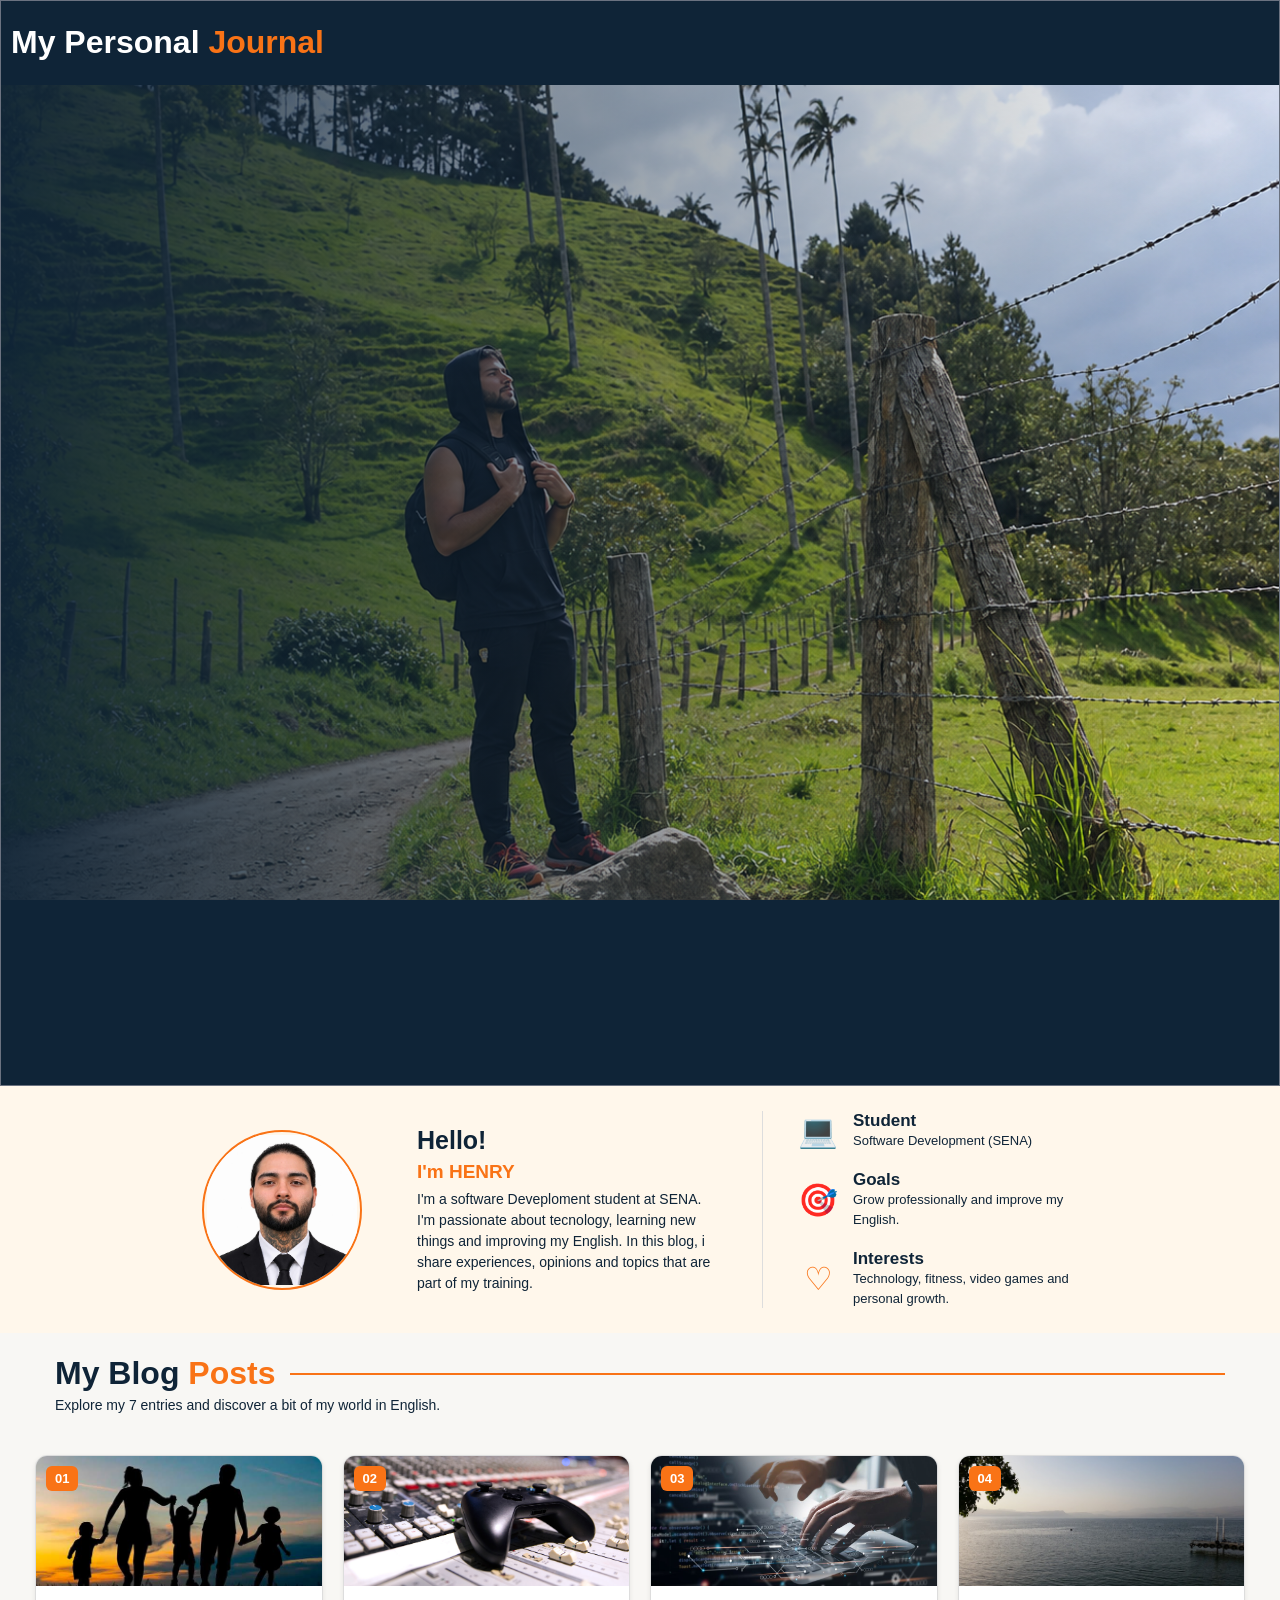
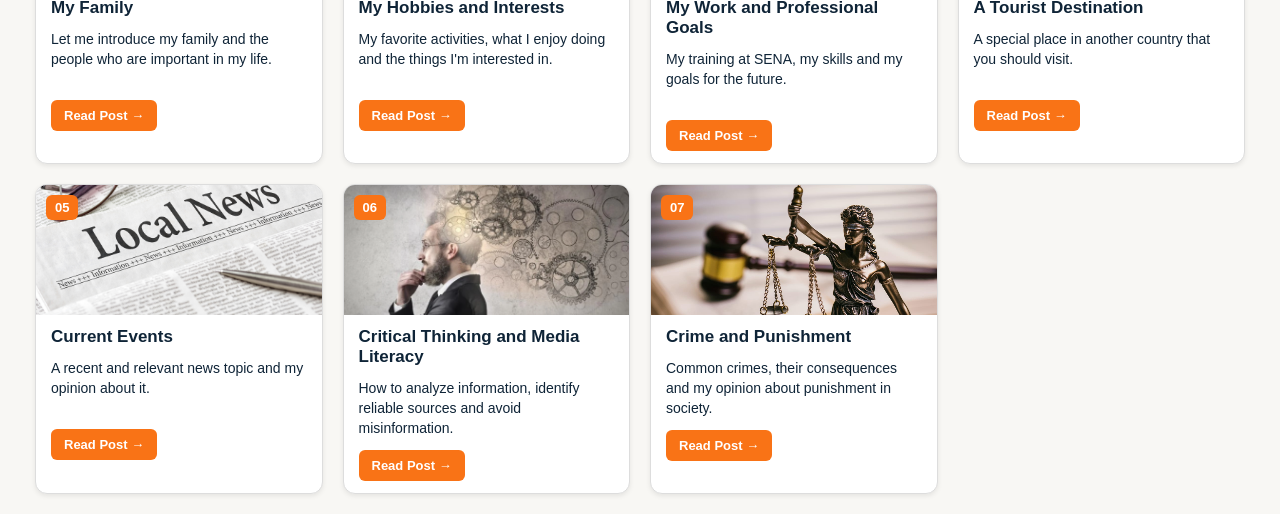
<file: index.html>
<!DOCTYPE html>
<html lang="es">

<head>

    <meta charset="UTF-8">
    <meta name="viewport" content="width=device-width, initial-scale=1.0">

    <title>Henry's blog life</title>

    <link rel="stylesheet" href="css/estilos.css">

</head>

<body>

    <header>

        <h1>
            My Personal
            <span class="color_naranja">Journal</span>
        </h1>

        <!-- Imagen principal con efecto Parallax -->

        <div class="contenedor-imagen"></div>

    </header>


    <main>

        <!-- INFORMACIÓN PERSONAL -->

        <div class="contenedor_principal">

            <div class="foto-perfil-1">

                <img src="img/foto-perfil.jpeg" alt="Mi fotografia">

            </div>


            <div class="informacion-perfil">

                <h2>Hello!</h2>

                <h3 class="color_naranja">I'm HENRY</h3>

                <p>
                    I'm a software Deveploment student at SENA.
                    I'm passionate about tecnology, learning new things
                    and improving my English. In this blog, i share
                    experiences, opinions and topics that are part of my training.
                </p>

            </div>


            <div class="informacion-adicional">

                <div class="dato">

                    <span class="icono">💻</span>

                    <div>
                        <h4>Student</h4>
                        <p>Software Development (SENA)</p>
                    </div>

                </div>


                <div class="dato">

                    <span class="icono">🎯</span>

                    <div>
                        <h4>Goals</h4>
                        <p>Grow professionally and improve my English.</p>
                    </div>

                </div>


                <div class="dato">

                    <span class="icono">♡</span>

                    <div>
                        <h4>Interests</h4>
                        <p>Technology, fitness, video games and personal growth.</p>
                    </div>

                </div>

            </div>

        </div>


        <!-- SECCIÓN DE PUBLICACIONES -->

        <section class="seccion-blog">

            <div class="titulo-blog">

                <h2>
                    My Blog
                    <span class="color_naranja">Posts</span>
                </h2>

                <div class="linea-naranja"></div>

            </div>


            <p class="descripcion-blog">
                Explore my 7 entries and discover a bit of my world in English.
            </p>

        </section>


        <!-- TARJETAS DE PUBLICACIONES -->

        <section class="publicaciones">


            <!-- PUBLICACIÓN 01 -->

            <article class="tarjeta">

                <img src="img/familia.jpg" alt="Foto familiar">

                <span class="numero">01</span>

                <div class="contenido-tarjeta">

                    <h3>My Family</h3>

                    <p>
                        Let me introduce my family and the people
                        who are important in my life.
                    </p>

                    <a href="posts/familia.html">Read Post →</a>

                </div>

            </article>


            <!-- PUBLICACIÓN 02 -->

            <article class="tarjeta">

                <img src="img/hobbie.jpg" alt="Pasatiempo de musica">

                <span class="numero">02</span>

                <div class="contenido-tarjeta">

                    <h3>My Hobbies and Interests</h3>

                    <p>
                        My favorite activities, what I enjoy doing
                        and the things I'm interested in.
                    </p>

                    <a href="posts/hobbies.html">Read Post →</a>

                </div>

            </article>


            <!-- PUBLICACIÓN 03 -->

            <article class="tarjeta">

                <img src="img/trabajo.jpg" alt="Profesion oficio">

                <span class="numero">03</span>

                <div class="contenido-tarjeta">

                    <h3>My Work and Professional Goals</h3>

                    <p>
                        My training at SENA, my skills
                        and my goals for the future.
                    </p>

                    <a href="posts/metas.html">Read Post →</a>

                </div>

            </article>


            <!-- PUBLICACIÓN 04 -->

            <article class="tarjeta">

                <img src="img/israel.jpg" alt="Lugar en el que estuve de Israel">

                <span class="numero">04</span>

                <div class="contenido-tarjeta">

                    <h3>A Tourist Destination</h3>

                    <p>
                        A special place in another country
                        that you should visit.
                    </p>

                    <a href="posts/turismo.html">Read Post →</a>

                </div>

            </article>


            <!-- PUBLICACIÓN 05 -->

            <article class="tarjeta">

                <img src="img/noticias.jpg" alt="Noticias">

                <span class="numero">05</span>

                <div class="contenido-tarjeta">

                    <h3>Current Events</h3>

                    <p>
                        A recent and relevant news topic
                        and my opinion about it.
                    </p>

                    <a href="posts/actualidad.html">Read Post →</a>

                </div>

            </article>


            <!-- PUBLICACIÓN 06 -->

            <article class="tarjeta">

                <img src="img/pensamiento.webp" alt="Pensamiento critico">

                <span class="numero">06</span>

                <div class="contenido-tarjeta">

                    <h3>Critical Thinking and Media Literacy</h3>

                    <p>
                        How to analyze information, identify reliable
                        sources and avoid misinformation.
                    </p>

                    <a href="posts/pensamiento-critico.html">Read Post →</a>

                </div>

            </article>


            <!-- PUBLICACIÓN 07 -->

            <article class="tarjeta">

                <img src="img/ley.jpg" alt="Ilustracion de ley">

                <span class="numero">07</span>

                <div class="contenido-tarjeta">

                    <h3>Crime and Punishment</h3>

                    <p>
                        Common crimes, their consequences
                        and my opinion about punishment in society.
                    </p>

                    <a href="posts/crimenes.html">Read Post →</a>

                </div>

            </article>


        </section>

    </main>

</body>

</html>
</file>
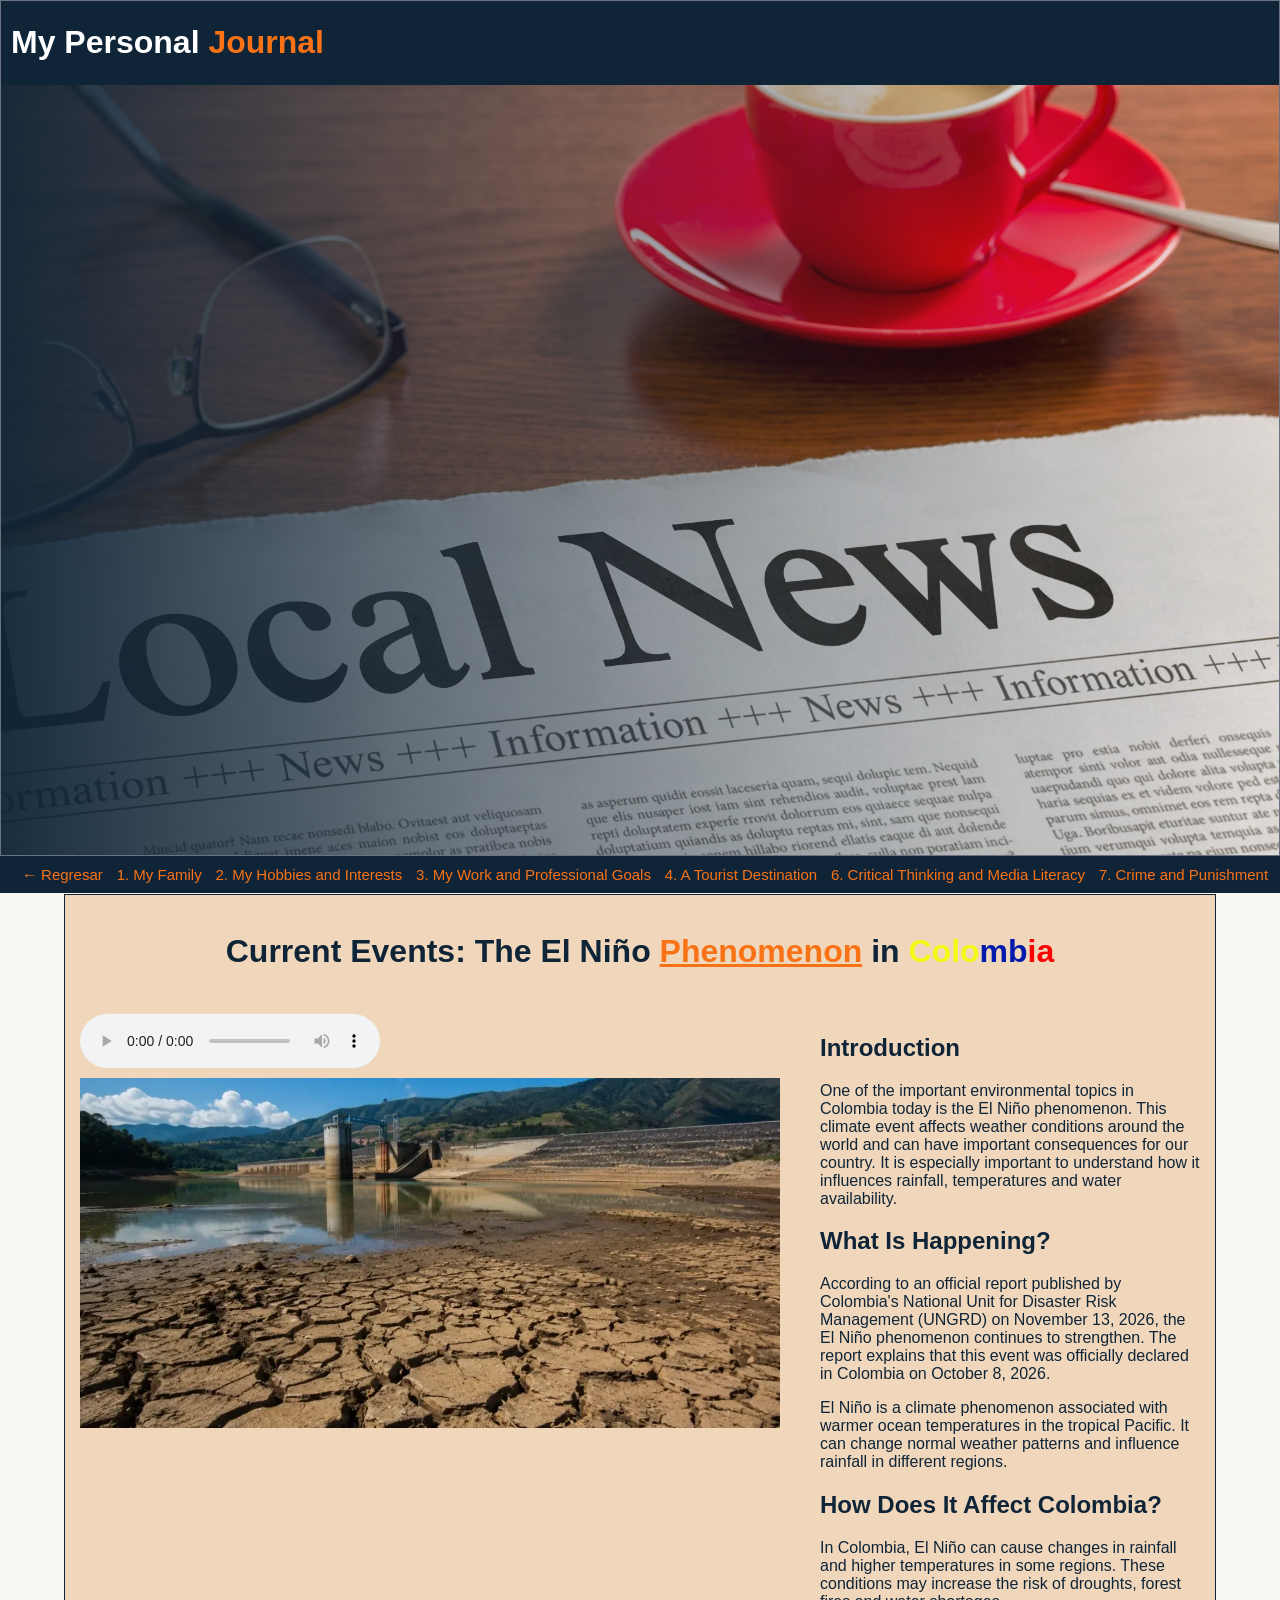
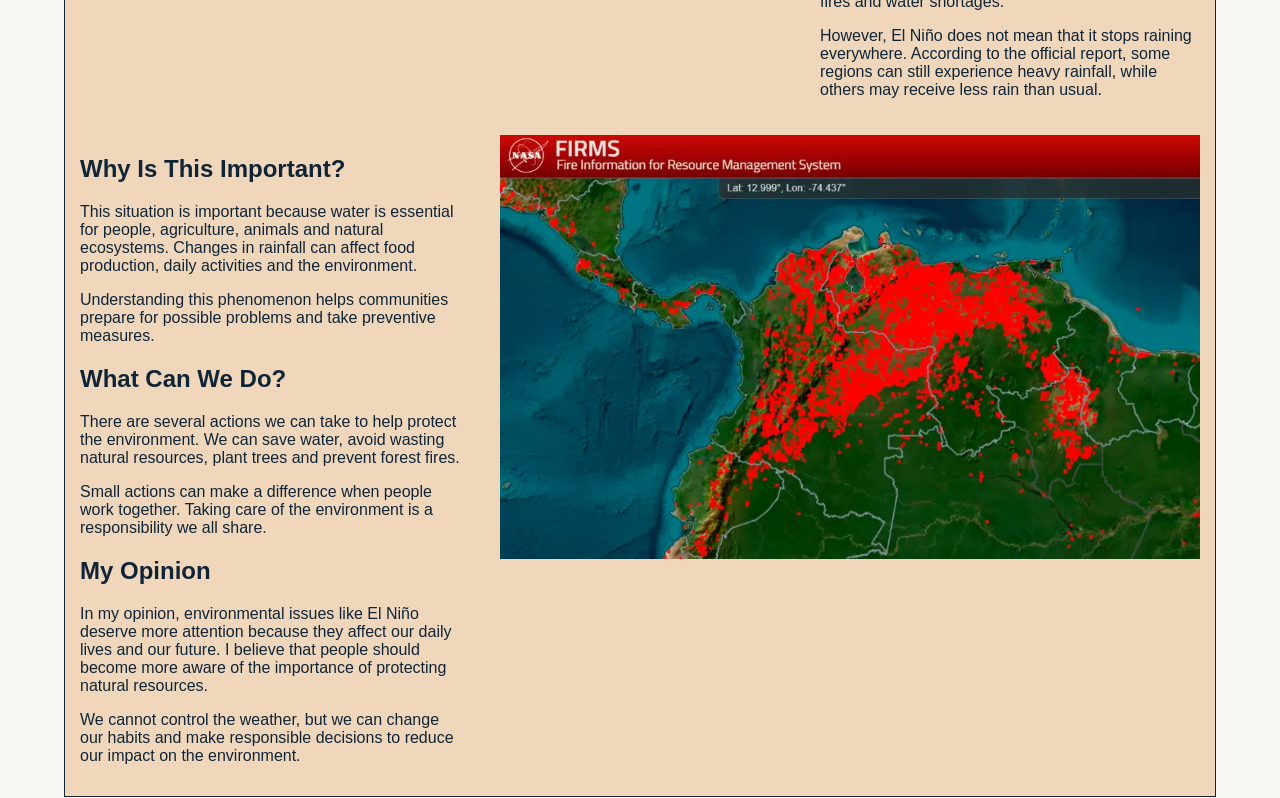
<file: posts/actualidad.html>
<!DOCTYPE html>
<html lang="es">
<head>
    <meta charset="UTF-8">
    <meta name="viewport" content="width=device-width, initial-scale=1.0">

    <title>Current Events | Henry's Blog</title>

    <link rel="stylesheet" href="../css/actualidad.css">

</head>

<body>

    <header>

        <h1>My Personal <span class="color_naranja">Journal</span></h1>

        <div class="contenedor-imagen"></div>

    </header>

    <nav class="navegacion">

        <a href="../index.html">← Regresar</a>

        <a href="../posts/familia.html">1. My Family</a>

        <a href="../posts/hobbies.html">2. My Hobbies and Interests</a>

        <a href="../posts/metas.html">3. My Work and Professional Goals</a>

        <a href="../posts/turismo.html">4. A Tourist Destination</a>
        
        <a href="../posts/pensamiento-critico.html">6. Critical Thinking and Media Literacy</a>

        <a href="../posts/crimenes.html">7. Crime and Punishment</a>

    </nav>

    <main class="contenedor-principal">

        <h1 class="alinear">Current Events: The El Niño <span class="subrayado">Phenomenon</span> in <span class="amarillo">Colo</span><span class="azul">mb</span><span class="rojo">ia</span></h1>

        <section class="contenido-familia">
            
            <div class="multimedia">
                
                <audio controls>
                    <source src="../audio/Actualidad.m4a" type="audio/mp4">
                </audio>

                <img src="../img/niño.webp" class="dimensiones-imagen">
        
            </div>

            <div class="introduccion">
                <h2>Introduction</h2>
                <p>One of the important environmental topics in Colombia today is the El Niño phenomenon. This climate event affects weather conditions around the world and can have important consequences for our country. It is especially important to understand how it influences rainfall, temperatures and water availability.</p>
                <h2>What Is Happening?</h2>
                <p>According to an official report published by Colombia's National Unit for Disaster Risk Management (UNGRD) on November 13, 2026, the El Niño phenomenon continues to strengthen. The report explains that this event was officially declared in Colombia on October 8, 2026.</p>
                <p>El Niño is a climate phenomenon associated with warmer ocean temperatures in the tropical Pacific. It can change normal weather patterns and influence rainfall in different regions.</p>
                <h2>How Does It Affect Colombia?</h2>
                <p>In Colombia, El Niño can cause changes in rainfall and higher temperatures in some regions. These conditions may increase the risk of droughts, forest fires and water shortages.</p>
                <p>However, El Niño does not mean that it stops raining everywhere. According to the official report, some regions can still experience heavy rainfall, while others may receive less rain than usual.</p>
            </div>

        </section>

        <section class="contenido-familia bloque-invertido">
            
            <div class="introduccion">
                
                <h2>Why Is This Important?</h2>
                
                <p>
                    This situation is important because water is essential for people, agriculture, animals and natural ecosystems. Changes in rainfall can affect food production, daily activities and the environment.
                </p>
                <p>
                    Understanding this phenomenon helps communities prepare for possible problems and take preventive measures.
                </p>

                <h2>What Can We Do?</h2>

                <p>There are several actions we can take to help protect the environment. We can save water, avoid wasting natural resources, plant trees and prevent forest fires.</p>
                <p>Small actions can make a difference when people work together. Taking care of the environment is a responsibility we all share.</p>

                <h2>My Opinion</h2>

                <p>In my opinion, environmental issues like El Niño deserve more attention because they affect our daily lives and our future. I believe that people should become more aware of the importance of protecting natural resources.</p>
                <p>We cannot control the weather, but we can change our habits and make responsible decisions to reduce our impact on the environment.</p>
            </div>

            <div class="multimedia">

                <img src="../img/niño-2.webp"
                    alt="Another family photograph">

            </div>

        </section>

    </main>

</body>
</html>
</file>
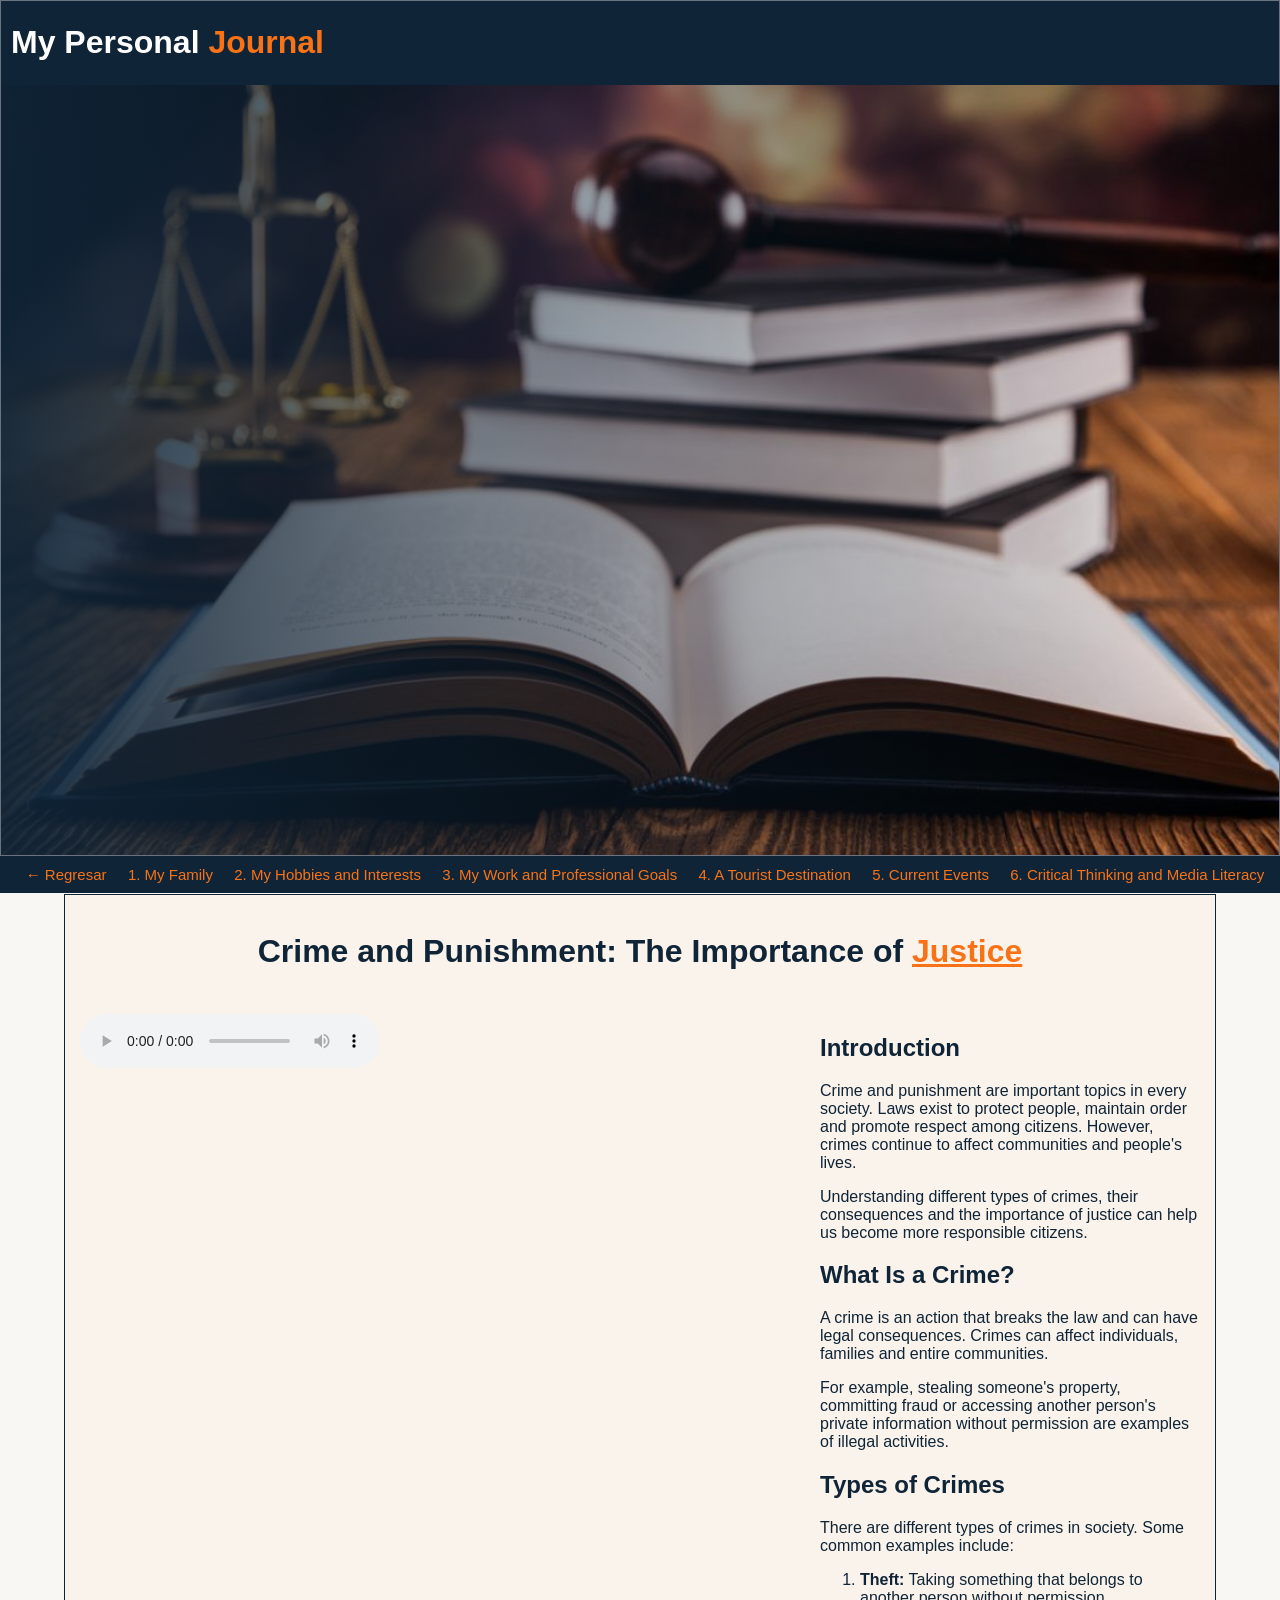
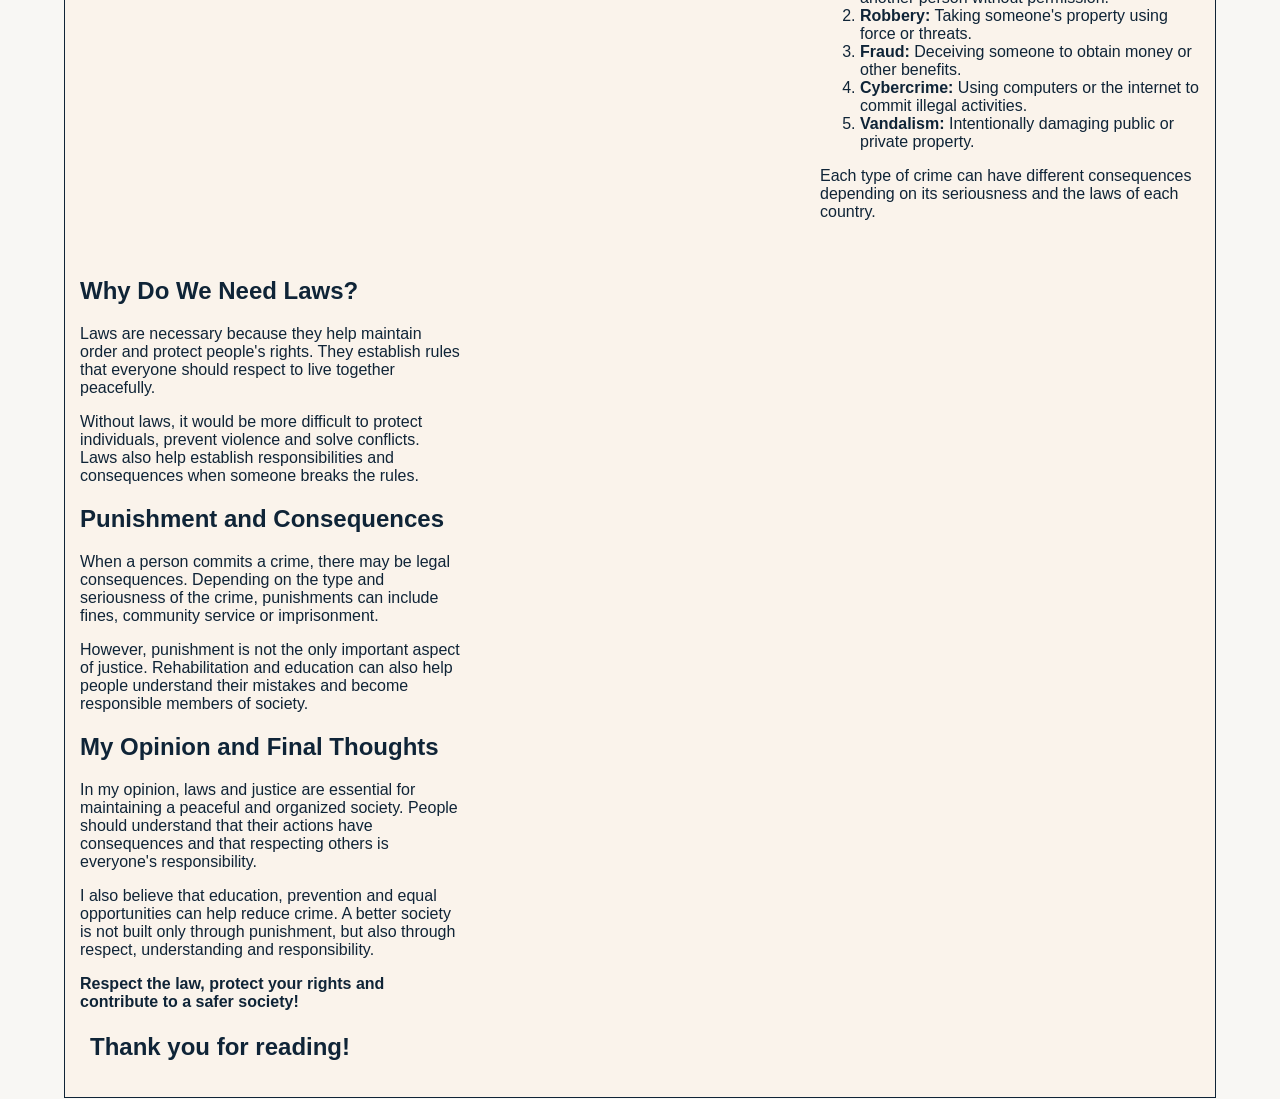
<file: posts/crimenes.html>
<!DOCTYPE html>
<html lang="es">
<head>
    <meta charset="UTF-8">
    <meta name="viewport" content="width=device-width, initial-scale=1.0">

    <title>Crime and Punishment | Henry's Blog</title>

    <link rel="stylesheet" href="../css/crimenes.css">

</head>

<body>

    <header>

        <h1>My Personal <span class="color_naranja">Journal</span></h1>

        <div class="contenedor-imagen"></div>

    </header>

    <nav class="navegacion">

        <a href="../index.html">← Regresar</a>

        <a href="../posts/familia.html">1. My Family</a>

        <a href="../posts/hobbies.html">2. My Hobbies and Interests</a>

        <a href="../posts/metas.html">3. My Work and Professional Goals</a>

        <a href="../posts/turismo.html">4. A Tourist Destination</a>
        
        <a href="../posts/actualidad.html">5. Current Events</a>

        <a href="../posts/pensamiento-critico.html">6. Critical Thinking and Media Literacy</a>

    </nav>

    <main class="contenedor-principal">

        <h1 class="alinear">Crime and Punishment: The Importance of <span class="subrayado">Justice</span></h1>

        <section class="contenido-familia">
            
            <div class="multimedia">
                
                <audio controls>
                    <source src="../audio/Ley.m4a" type="audio/mp4">
                </audio>
                
                <div class="contenedor-video">
                    <iframe
                        src="https://www.youtube.com/embed/A1atYLZMY8s"
                        title="Crime and Punishment - Robbery"
                        allow="accelerometer; autoplay; clipboard-write; encrypted-media; gyroscope; picture-in-picture; web-share"
                        allowfullscreen>
                    </iframe>
                </div>
        
            </div>

            <div class="introduccion">
                <h2>Introduction</h2>
                <p>Crime and punishment are important topics in every society. Laws exist to protect people, maintain order and promote respect among citizens. However, crimes continue to affect communities and people's lives.</p>
                <p>Understanding different types of crimes, their consequences and the importance of justice can help us become more responsible citizens.</p>
                <h2>What Is a Crime?</h2>
                <p>A crime is an action that breaks the law and can have legal consequences. Crimes can affect individuals, families and entire communities.</p>
                <p>For example, stealing someone's property, committing fraud or accessing another person's private information without permission are examples of illegal activities.</p>
                <h2>Types of Crimes</h2>
                <p>There are different types of crimes in society. Some common examples include:</p>
                <ol>
                    <li><strong>Theft:</strong> Taking something that belongs to another person without permission.</li>
                    <li><strong>Robbery:</strong> Taking someone's property using force or threats.</li>
                    <li><strong>Fraud:</strong> Deceiving someone to obtain money or other benefits.</li>
                    <li><strong>Cybercrime:</strong> Using computers or the internet to commit illegal activities.</li>
                    <li><strong>Vandalism:</strong> Intentionally damaging public or private property.</li>
                </ol>
                <p>Each type of crime can have different consequences depending on its seriousness and the laws of each country.</p>
            </div>

        </section>

        <section class="contenido-familia bloque-invertido">
            
            <div class="introduccion">
                
                <h2>Why Do We Need Laws?</h2>
                
                <p>
                    Laws are necessary because they help maintain order and protect people's rights. They establish rules that everyone should respect to live together peacefully.
                </p>
                <p>
                    Without laws, it would be more difficult to protect individuals, prevent violence and solve conflicts. Laws also help establish responsibilities and consequences when someone breaks the rules.
                </p>

                <h2>Punishment and Consequences</h2>

                <p>When a person commits a crime, there may be legal consequences. Depending on the type and seriousness of the crime, punishments can include fines, community service or imprisonment.</p>
                <p>However, punishment is not the only important aspect of justice. Rehabilitation and education can also help people understand their mistakes and become responsible members of society.</p>

                <h2>My Opinion and Final Thoughts</h2>

                <p>In my opinion, laws and justice are essential for maintaining a peaceful and organized society. People should understand that their actions have consequences and that respecting others is everyone's responsibility.</p>
                <p>I also believe that education, prevention and equal opportunities can help reduce crime. A better society is not built only through punishment, but also through respect, understanding and responsibility.</p>
                <p><strong>Respect the law, protect your rights and contribute to a safer society!</strong></p>
                <h1>Thank you for reading!</h1>
            </div>

            <div class="multimedia">
                
                <div class="contenedor-video video-pequeno">
                    <iframe
                        src="https://www.youtube.com/embed/7llqVwu-g4g"
                        title="Crime and Punishment - Video"
                        allow="accelerometer; autoplay; clipboard-write; encrypted-media; gyroscope; picture-in-picture; web-share"
                        allowfullscreen>
                    </iframe>
                </div>

            </div>

        </section>

    </main>

</body>
</html>
</file>
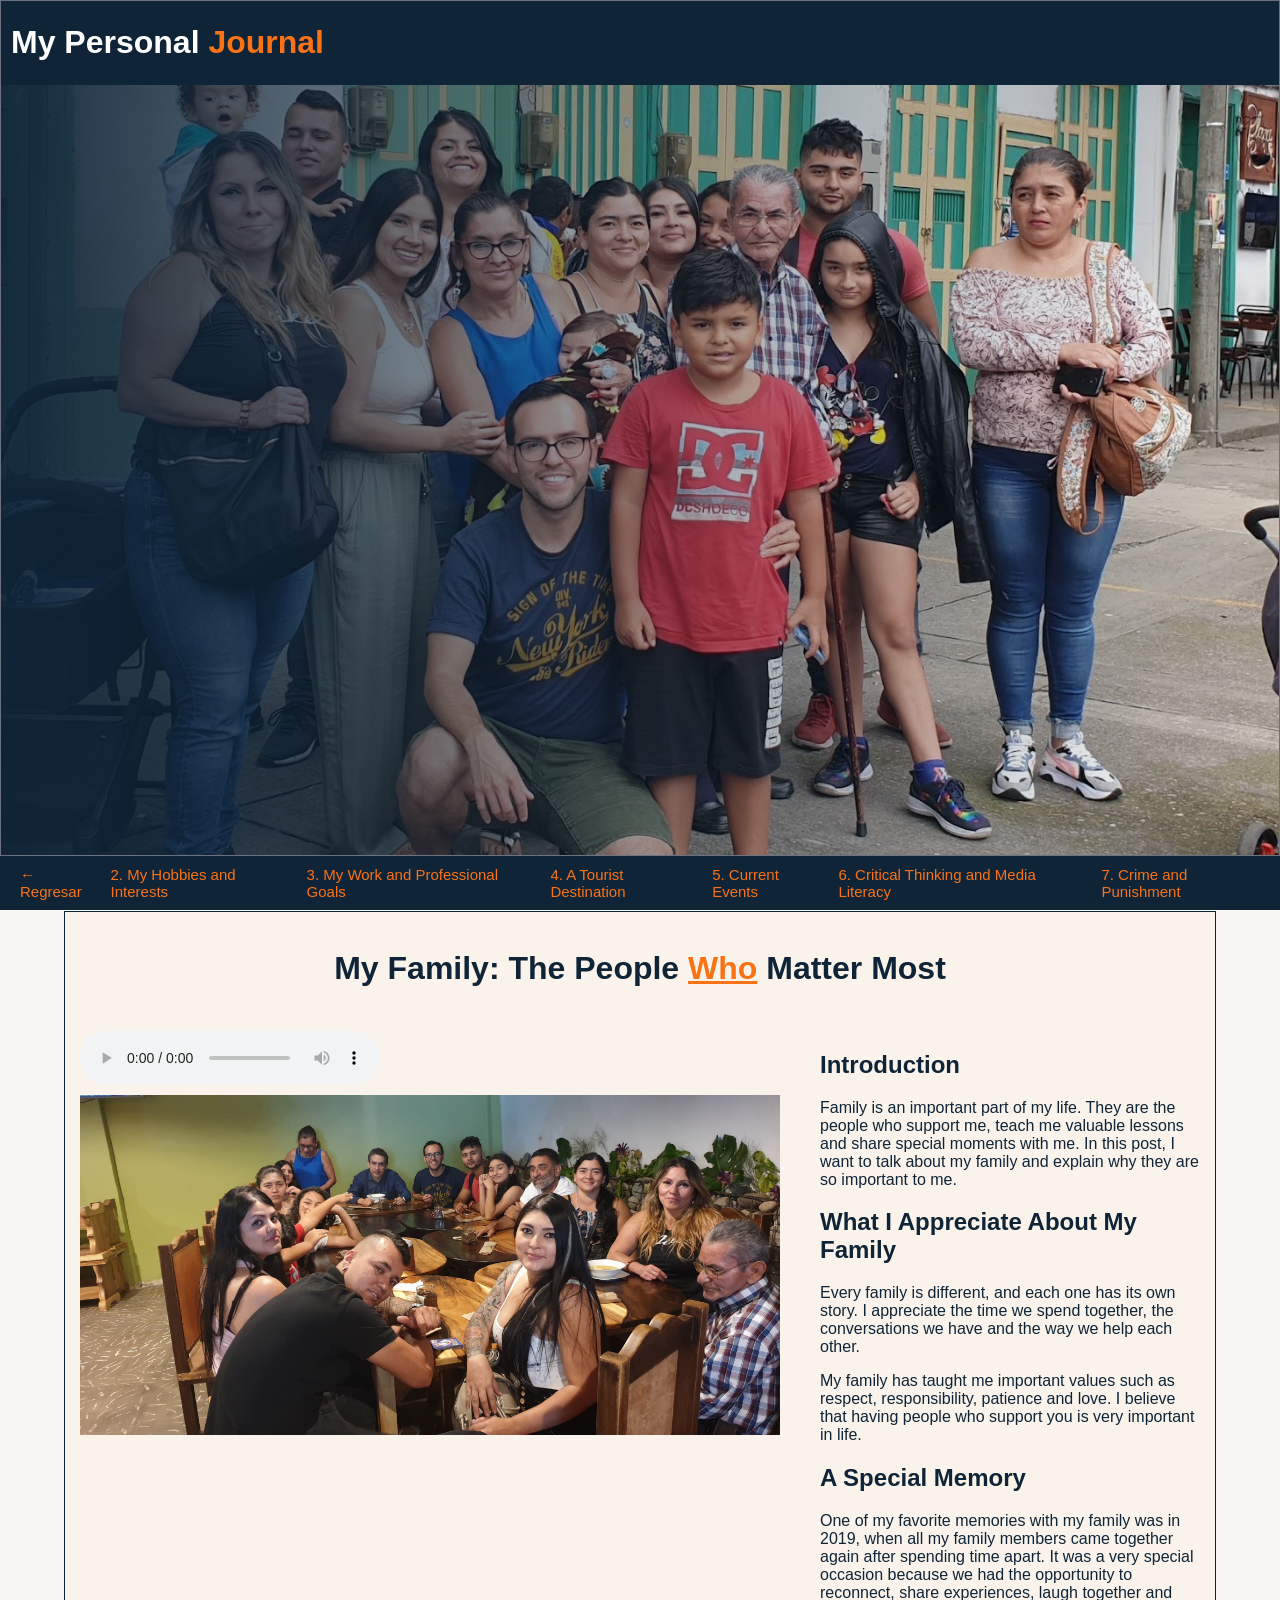
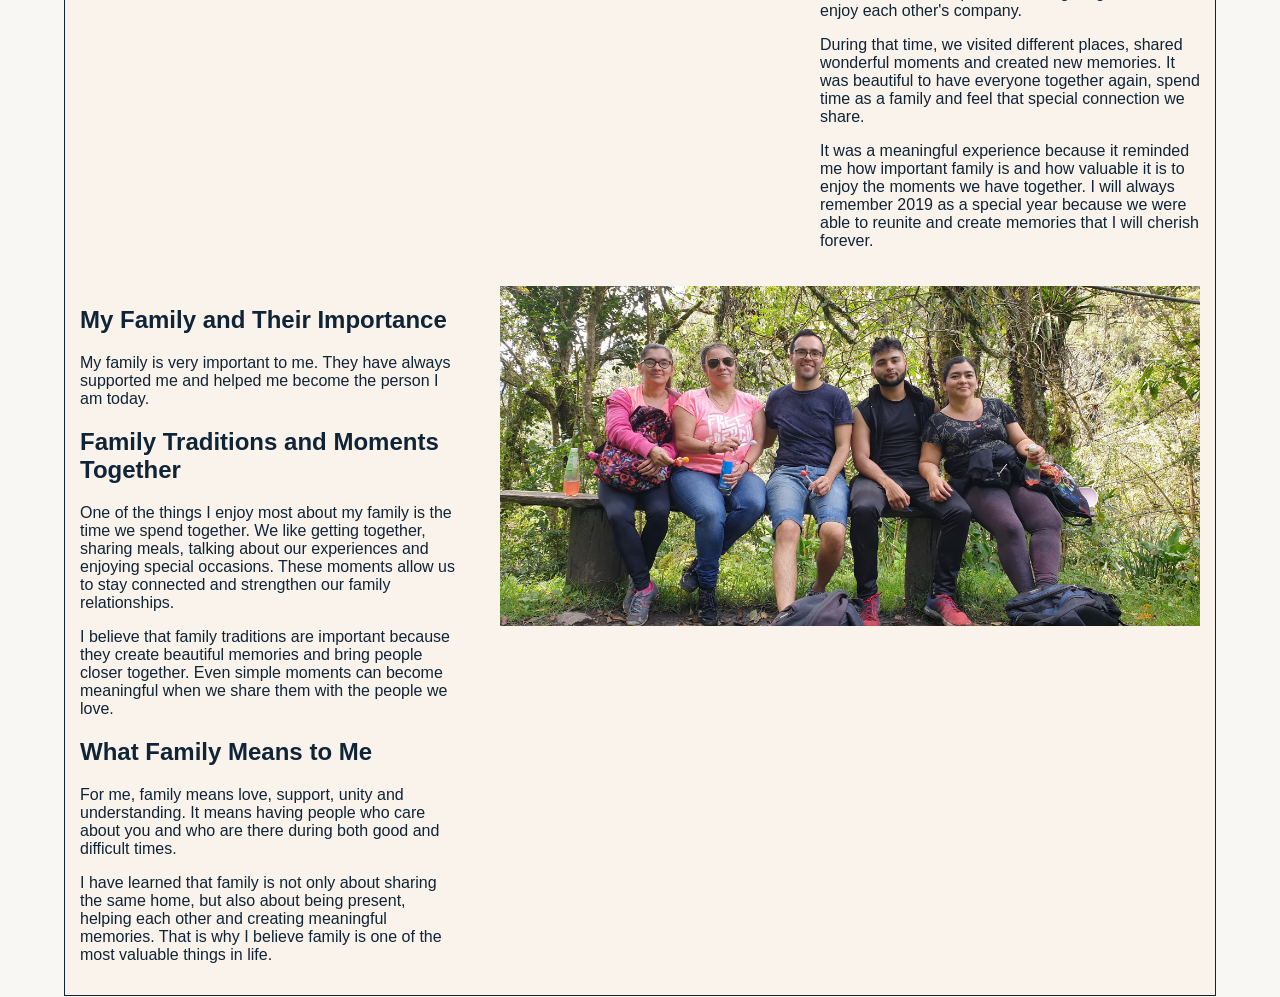
<file: posts/familia.html>
<!DOCTYPE html>
<html lang="es">
<head>
    <meta charset="UTF-8">
    <meta name="viewport" content="width=device-width, initial-scale=1.0">

    <title>My Family | Henry's Blog</title>

    <link rel="stylesheet" href="../css/familia.css">

</head>

<body>

    <header>

        <h1>My Personal <span class="color_naranja">Journal</span></h1>

        <div class="contenedor-imagen"></div>

    </header>

    <nav class="navegacion">

        <a href="../index.html">← Regresar</a>

        <a href="../posts/hobbies.html">2. My Hobbies and Interests</a>

        <a href="../posts/metas.html">3. My Work and Professional Goals</a>

        <a href="../posts/turismo.html">4. A Tourist Destination</a>

        <a href="../posts/actualidad.html">5. Current Events</a>
        
        <a href="../posts/pensamiento-critico.html">6. Critical Thinking and Media Literacy</a>

        <a href="../posts/crimenes.html">7. Crime and Punishment</a>

    </nav>

    <main class="contenedor-principal">

        <h1 class="alinear">My Family: The People <span class="subrayado">Who</span> Matter Most</h1>

        <section class="contenido-familia">
            
            <div class="multimedia">
                
                <audio controls>
                    <source src="../audio/Familia.m4a" type="audio/mp4">
                </audio>

                <img src="../img/familia-3.jpg" class="dimensiones-imagen">
        
            </div>

            <div class="introduccion">
                <h2>Introduction</h2>
                <p>Family is an important part of my life. They are the people who support me, teach me valuable lessons and share special moments with me. In this post, I want to talk about my family and explain why they are so important to me.</p>
                <h2>What I Appreciate About My Family</h2>
                <p>Every family is different, and each one has its own story. I appreciate the time we spend together, the conversations we have and the way we help each other.</p>
                <p>My family has taught me important values such as respect, responsibility, patience and love. I believe that having people who support you is very important in life.</p>
                <h2>A Special Memory</h2>
                <p>One of my favorite memories with my family was in 2019, when all my family members came together again after spending time apart. It was a very special occasion because we had the opportunity to reconnect, share experiences, laugh together and enjoy each other's company.</p>
                <p>During that time, we visited different places, shared wonderful moments and created new memories. It was beautiful to have everyone together again, spend time as a family and feel that special connection we share.</p>
                <p>It was a meaningful experience because it reminded me how important family is and how valuable it is to enjoy the moments we have together. I will always remember 2019 as a special year because we were able to reunite and create memories that I will cherish forever.</p>
            </div>

        </section>

        <section class="contenido-familia bloque-invertido">
            
            <div class="introduccion">
                
                <h2>My Family and Their Importance</h2>
                
                <p>
                    My family is very important to me.
                    They have always supported me and
                    helped me become the person I am today.
                </p>

                <h2>Family Traditions and Moments Together</h2>

                <p>One of the things I enjoy most about my family is the time we spend together. We like getting together, sharing meals, talking about our experiences and enjoying special occasions. These moments allow us to stay connected and strengthen our family relationships.</p>
                <p>I believe that family traditions are important because they create beautiful memories and bring people closer together. Even simple moments can become meaningful when we share them with the people we love.</p>

                <h2>What Family Means to Me</h2>

                <p>For me, family means love, support, unity and understanding. It means having people who care about you and who are there during both good and difficult times.</p>
                <p>I have learned that family is not only about sharing the same home, but also about being present, helping each other and creating meaningful memories. That is why I believe family is one of the most valuable things in life.</p>
            </div>

            <div class="multimedia">

                <img src="../img/familia-4.jpg"
                    alt="Another family photograph">

            </div>

        </section>

    </main>

</body>
</html>
</file>
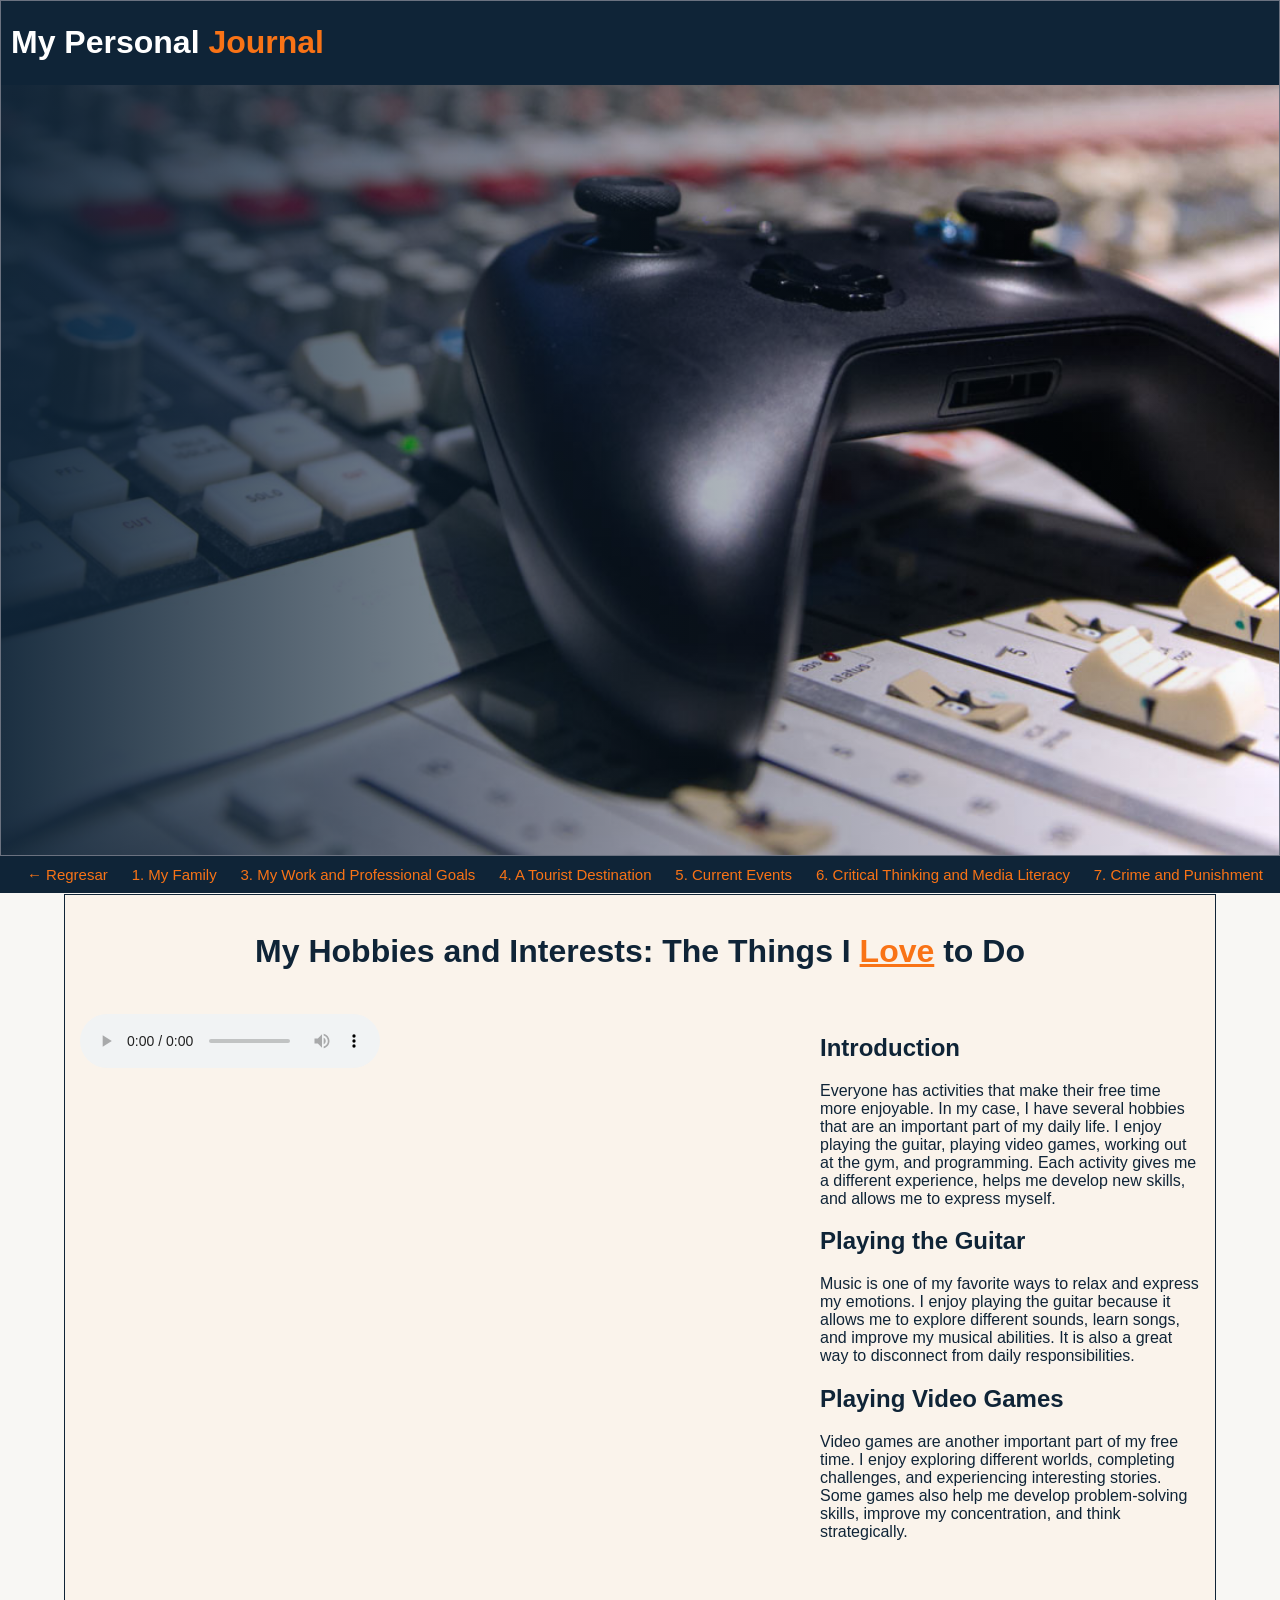
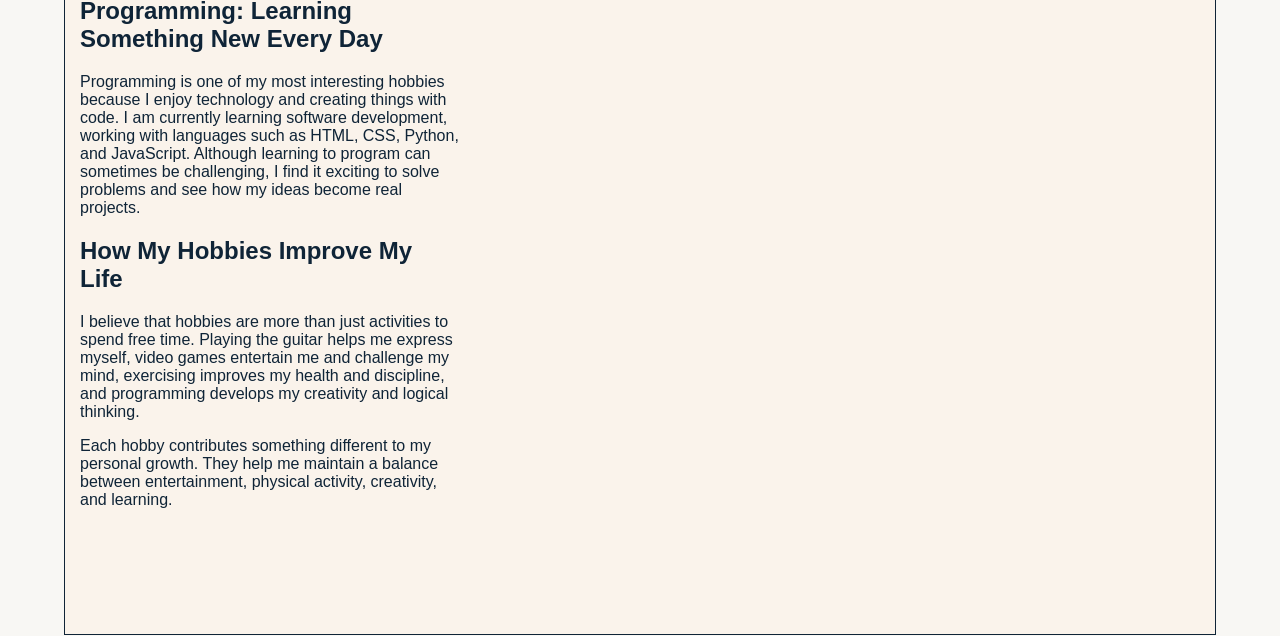
<file: posts/hobbies.html>
<!DOCTYPE html>
<html lang="es">
<head>
    <meta charset="UTF-8">
    <meta name="viewport" content="width=device-width, initial-scale=1.0">

    <title>My Hobbies And Interests | Henry's Blog</title>

    <link rel="stylesheet" href="../css/hobbies.css">

</head>

<body>

    <header>

        <h1>My Personal <span class="color_naranja">Journal</span></h1>

        <div class="contenedor-imagen"></div>

    </header>

    <nav class="navegacion">

        <a href="../index.html">← Regresar</a>

        <a href="../posts/familia.html">1. My Family</a>

        <a href="../posts/metas.html">3. My Work and Professional Goals</a>

        <a href="../posts/turismo.html">4. A Tourist Destination</a>

        <a href="../posts/actualidad.html">5. Current Events</a>
        
        <a href="../posts/pensamiento-critico.html">6. Critical Thinking and Media Literacy</a>

        <a href="../posts/crimenes.html">7. Crime and Punishment</a>

    </nav>

    <main class="contenedor-principal">

        <h1 class="alinear">My Hobbies and Interests: The Things I <span class="subrayado">Love</span> to Do</h1>

        <section class="contenido-familia">
            
            <div class="multimedia">
                
                <audio controls>
                    <source src="../audio/Hobbie.m4a" type="audio/mp4">
                </audio>
                
                <div class="contenedor-video">
                    <iframe
                        src="https://www.youtube.com/embed/FQBcjTUWCac"
                        title="Playing the Guitar"
                        allow="accelerometer; autoplay; clipboard-write; encrypted-media; gyroscope; picture-in-picture; web-share"
                        allowfullscreen>
                    </iframe>
                </div>
        
            </div>

            <div class="introduccion">
                <h2>Introduction</h2>
                <p>Everyone has activities that make their free time more enjoyable. In my case, I have several hobbies that are an important part of my daily life. I enjoy playing the guitar, playing video games, working out at the gym, and programming. Each activity gives me a different experience, helps me develop new skills, and allows me to express myself.</p>
                <h2>Playing the Guitar</h2>
                <p>Music is one of my favorite ways to relax and express my emotions. I enjoy playing the guitar because it allows me to explore different sounds, learn songs, and improve my musical abilities. It is also a great way to disconnect from daily responsibilities.</p>
                <h2>Playing Video Games</h2>
                <p>Video games are another important part of my free time. I enjoy exploring different worlds, completing challenges, and experiencing interesting stories. Some games also help me develop problem-solving skills, improve my concentration, and think strategically.</p>
            </div>

        </section>

        <section class="contenido-familia bloque-invertido">
            
            <div class="introduccion">
                
                <h2>Programming: Learning Something New Every Day</h2>
                
                <p>
                    Programming is one of my most interesting hobbies because I enjoy technology and creating things with code. I am currently learning software development, working with languages such as HTML, CSS, Python, and JavaScript. Although learning to program can sometimes be challenging, I find it exciting to solve problems and see how my ideas become real projects.
                </p>

                <h2>How My Hobbies Improve My Life</h2>

                <p>I believe that hobbies are more than just activities to spend free time. Playing the guitar helps me express myself, video games entertain me and challenge my mind, exercising improves my health and discipline, and programming develops my creativity and logical thinking.</p>
                <p>Each hobby contributes something different to my personal growth. They help me maintain a balance between entertainment, physical activity, creativity, and learning.</p>
            </div>

            <div class="multimedia">

                <div class="contenedor-video vertical">
                    <iframe
                        src="https://www.youtube.com/embed/SGy7VpceOAQ"
                        title="Playing the Guitar - Part 2"
                        allow="accelerometer; autoplay; clipboard-write; encrypted-media; gyroscope; picture-in-picture; web-share"
                        allowfullscreen>
                    </iframe>
                </div>

            </div>

        </section>

    </main>

</body>
</html>
</file>
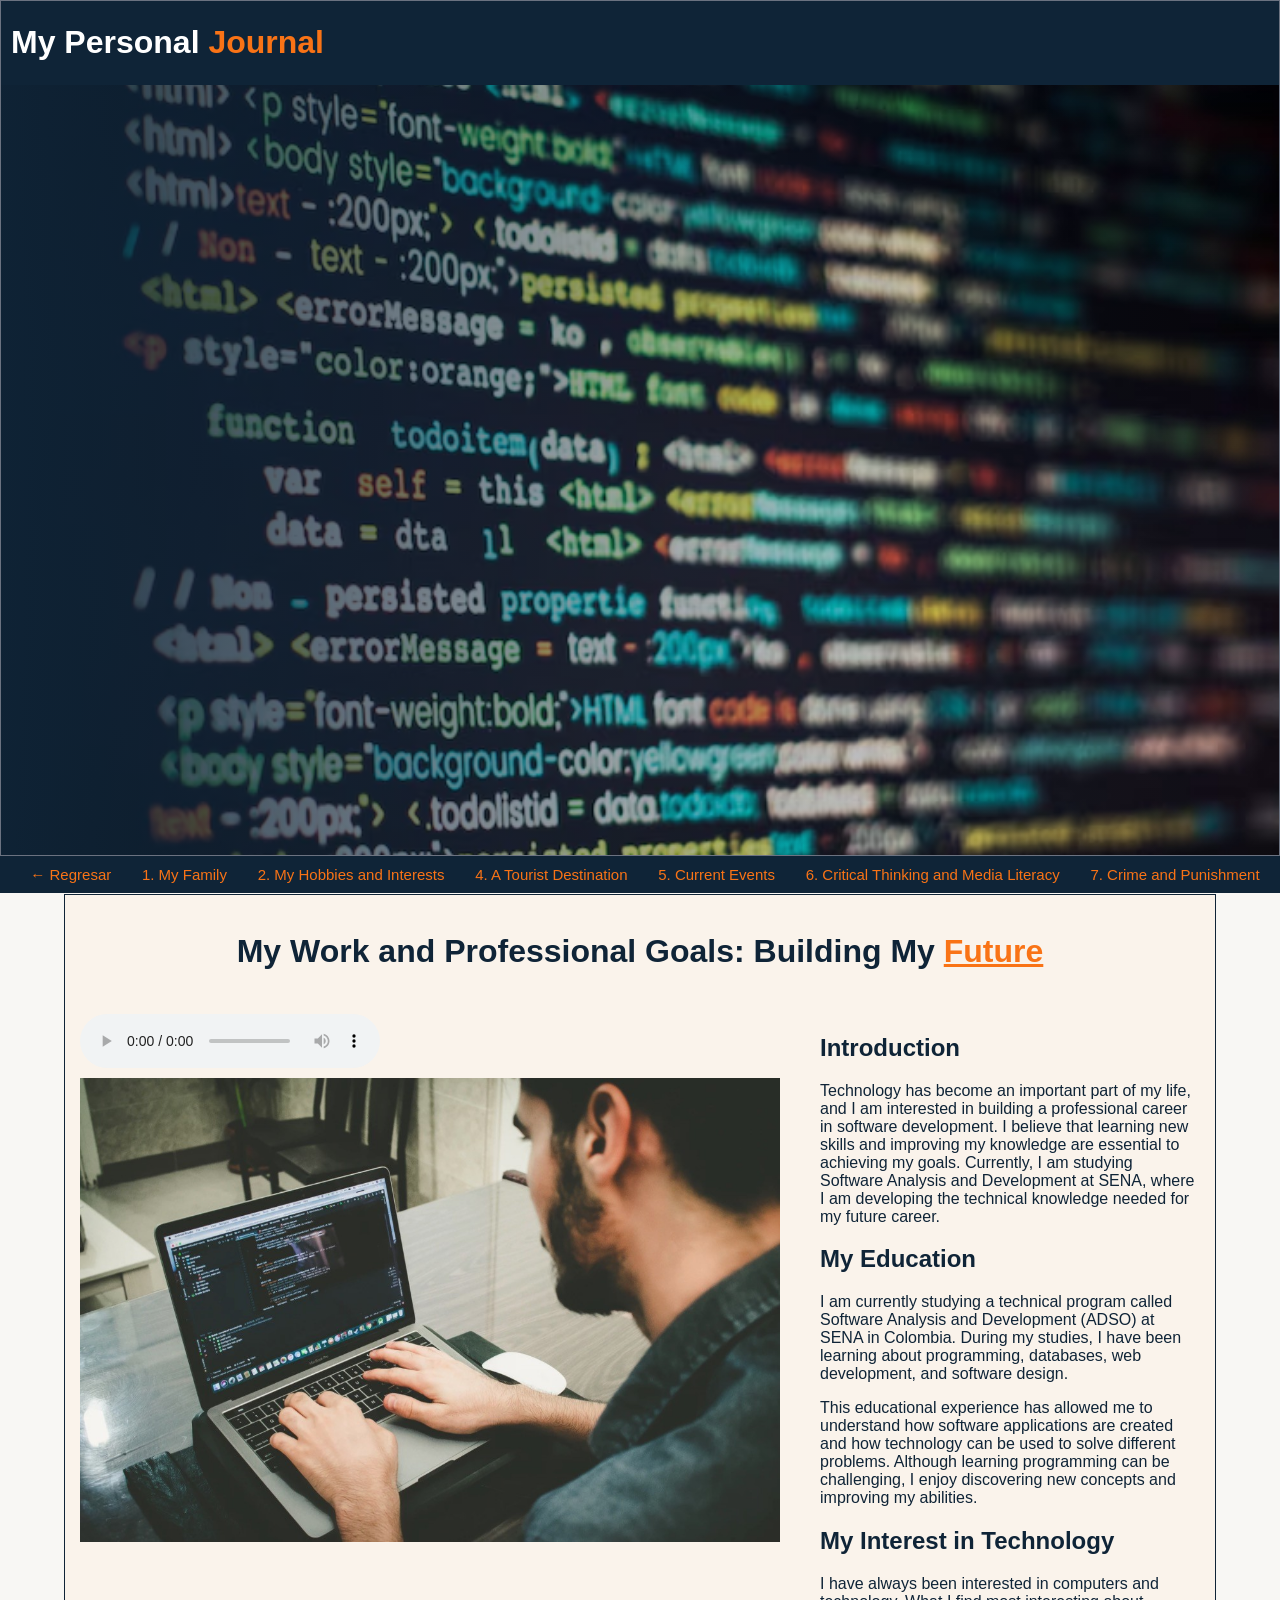
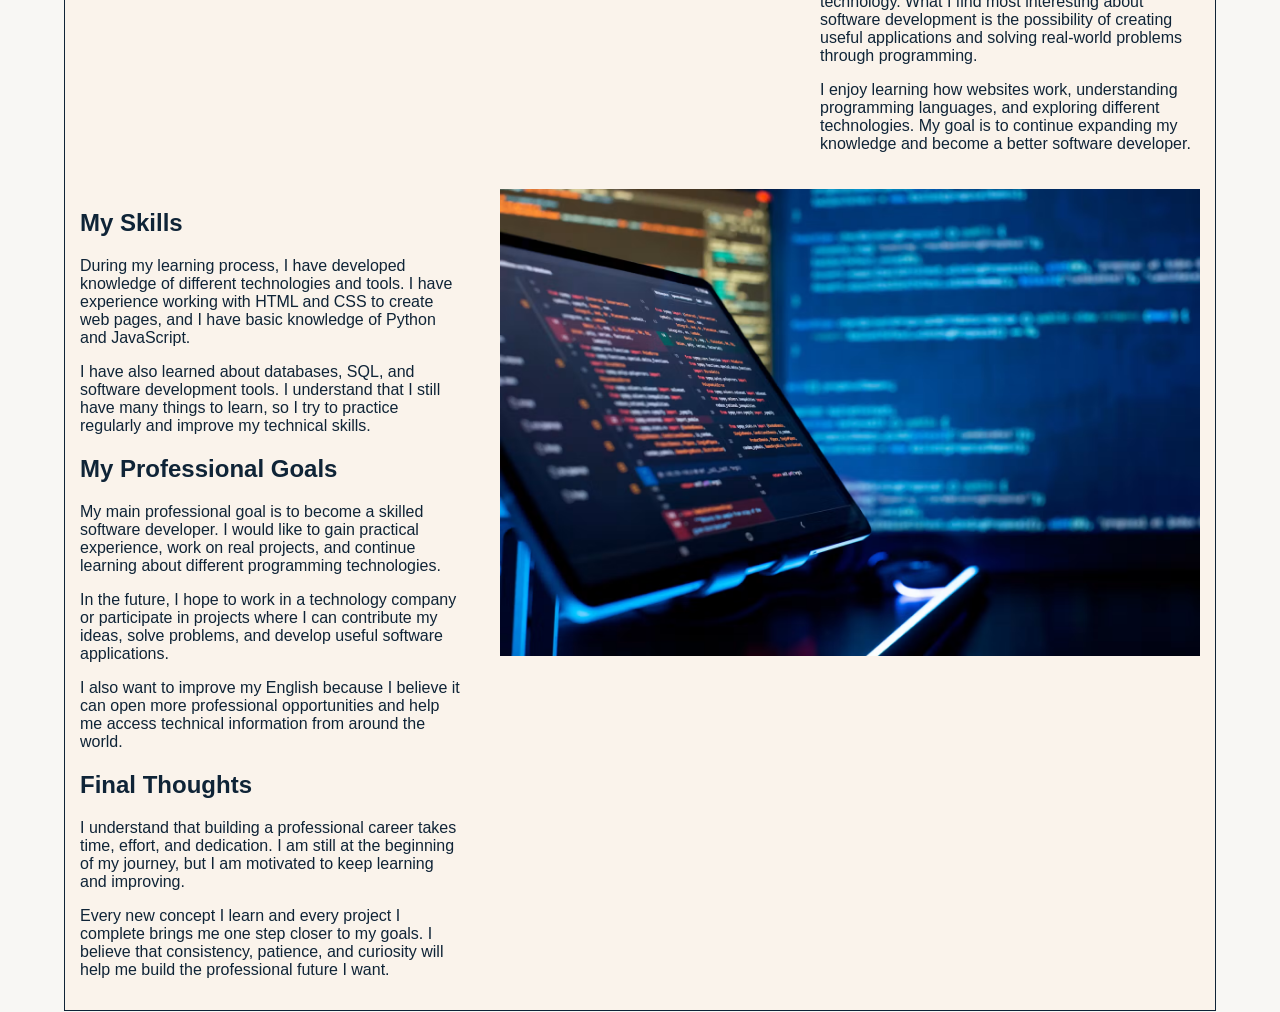
<file: posts/metas.html>
<!DOCTYPE html>
<html lang="es">
<head>
    <meta charset="UTF-8">
    <meta name="viewport" content="width=device-width, initial-scale=1.0">

    <title>My Goals | Henry's Blog</title>

    <link rel="stylesheet" href="../css/metas.css">

</head>

<body>

    <header>

        <h1>My Personal <span class="color_naranja">Journal</span></h1>

        <div class="contenedor-imagen"></div>

    </header>

    <nav class="navegacion">

        <a href="../index.html">← Regresar</a>

        <a href="../posts/familia.html">1. My Family</a>

        <a href="../posts/hobbies.html">2. My Hobbies and Interests</a>

        <a href="../posts/turismo.html">4. A Tourist Destination</a>

        <a href="../posts/actualidad.html">5. Current Events</a>
        
        <a href="../posts/pensamiento-critico.html">6. Critical Thinking and Media Literacy</a>

        <a href="../posts/crimenes.html">7. Crime and Punishment</a>

    </nav>

    <main class="contenedor-principal">

        <h1 class="alinear">My Work and Professional Goals: Building My <span class="subrayado">Future</span></h1>

        <section class="contenido-familia">
            
            <div class="multimedia">
                
                <audio controls>
                    <source src="../audio/Metas.m4a" type="audio/mp4">
                </audio>

                <img src="../img/programando.jpg" class="dimensiones-imagen">
        
            </div>

            <div class="introduccion">
                <h2>Introduction</h2>
                <p>Technology has become an important part of my life, and I am interested in building a professional career in software development. I believe that learning new skills and improving my knowledge are essential to achieving my goals. Currently, I am studying Software Analysis and Development at SENA, where I am developing the technical knowledge needed for my future career.</p>
                <h2>My Education</h2>
                <p>I am currently studying a technical program called Software Analysis and Development (ADSO) at SENA in Colombia. During my studies, I have been learning about programming, databases, web development, and software design.</p>
                <p>This educational experience has allowed me to understand how software applications are created and how technology can be used to solve different problems. Although learning programming can be challenging, I enjoy discovering new concepts and improving my abilities.</p>
                <h2>My Interest in Technology</h2>
                <p>I have always been interested in computers and technology. What I find most interesting about software development is the possibility of creating useful applications and solving real-world problems through programming.</p>
                <p>I enjoy learning how websites work, understanding programming languages, and exploring different technologies. My goal is to continue expanding my knowledge and become a better software developer.</p>
            </div>

        </section>

        <section class="contenido-familia bloque-invertido">
            
            <div class="introduccion">
                
                <h2>My Skills</h2>
                
                <p>
                    During my learning process, I have developed knowledge of different technologies and tools. I have experience working with HTML and CSS to create web pages, and I have basic knowledge of Python and JavaScript.
                </p>
                <p>
                    I have also learned about databases, SQL, and software development tools. I understand that I still have many things to learn, so I try to practice regularly and improve my technical skills.
                </p>

                <h2>My Professional Goals</h2>

                <p>My main professional goal is to become a skilled software developer. I would like to gain practical experience, work on real projects, and continue learning about different programming technologies.</p>
                <p>In the future, I hope to work in a technology company or participate in projects where I can contribute my ideas, solve problems, and develop useful software applications.</p>
                <p>I also want to improve my English because I believe it can open more professional opportunities and help me access technical information from around the world.</p>

                <h2>Final Thoughts</h2>

                <p>I understand that building a professional career takes time, effort, and dedication. I am still at the beginning of my journey, but I am motivated to keep learning and improving.</p>
                <p>Every new concept I learn and every project I complete brings me one step closer to my goals. I believe that consistency, patience, and curiosity will help me build the professional future I want.</p>
            </div>

            <div class="multimedia">

                <img src="../img/programando-2.avif"
                    alt="Another family photograph">

            </div>

        </section>

    </main>

</body>
</html>
</file>
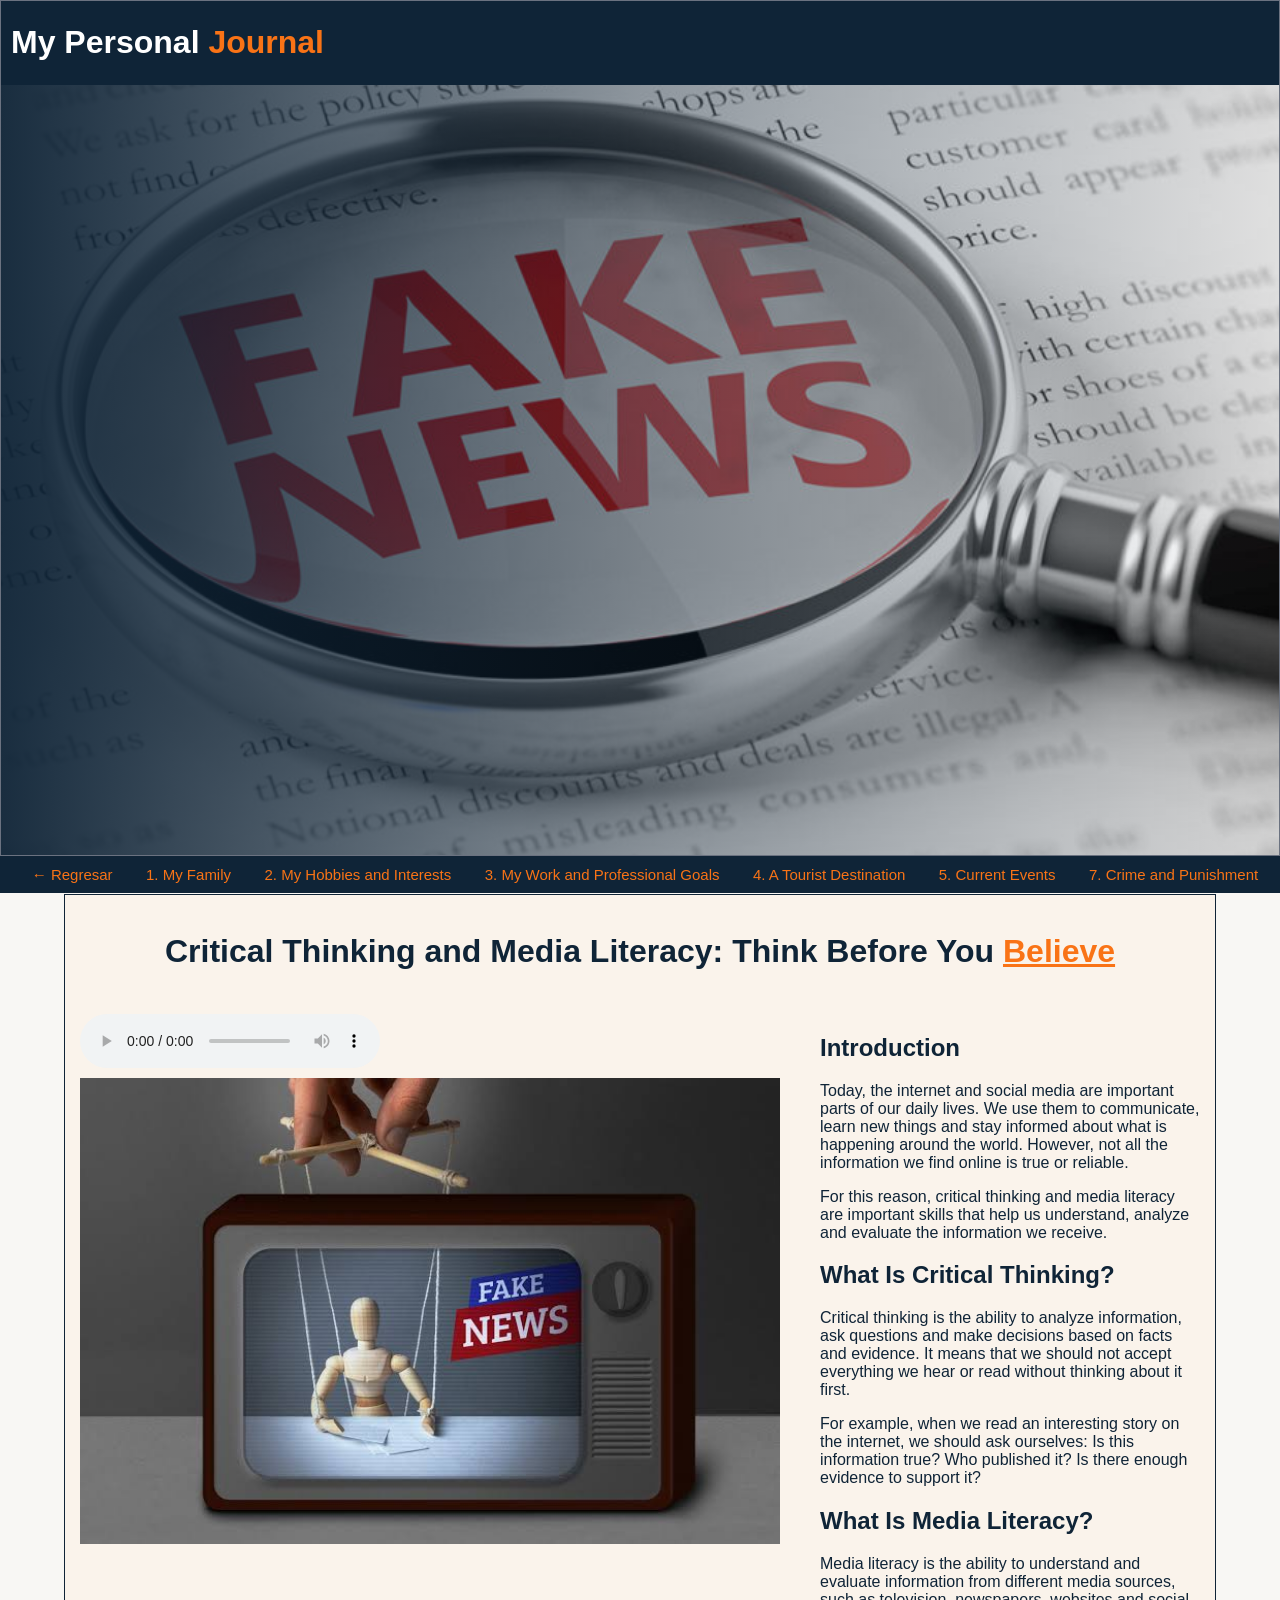
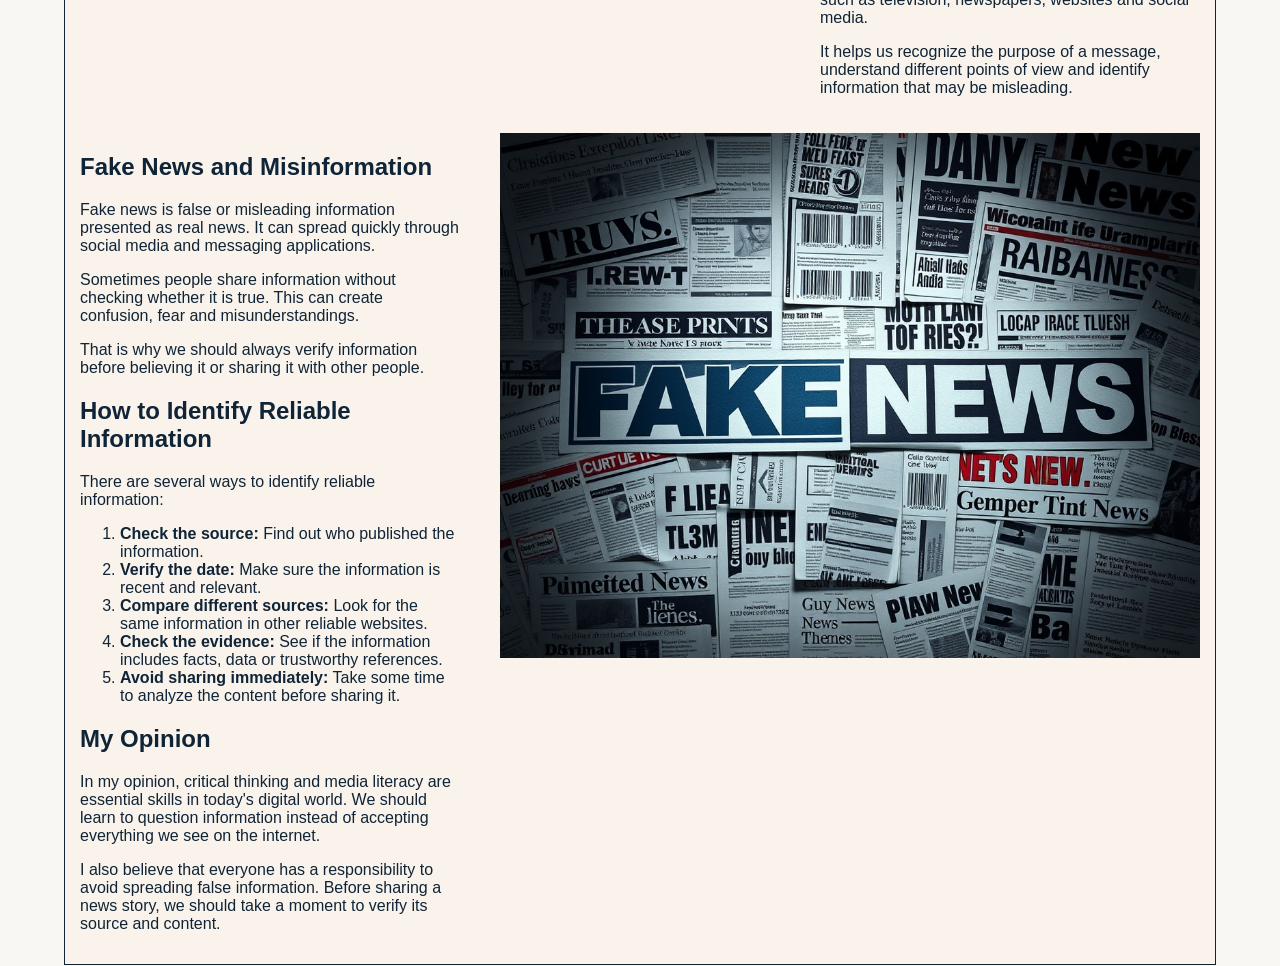
<file: posts/pensamiento-critico.html>
<!DOCTYPE html>
<html lang="es">
<head>
    <meta charset="UTF-8">
    <meta name="viewport" content="width=device-width, initial-scale=1.0">

    <title>Critical Thinking and Media Literacy | Henry's Blog</title>

    <link rel="stylesheet" href="../css/pensamiento-critico.css">

</head>

<body>

    <header>

        <h1>My Personal <span class="color_naranja">Journal</span></h1>

        <div class="contenedor-imagen"></div>

    </header>

    <nav class="navegacion">

        <a href="../index.html">← Regresar</a>

        <a href="../posts/familia.html">1. My Family</a>

        <a href="../posts/hobbies.html">2. My Hobbies and Interests</a>

        <a href="../posts/metas.html">3. My Work and Professional Goals</a>

        <a href="../posts/turismo.html">4. A Tourist Destination</a>
        
        <a href="../posts/actualidad.html">5. Current Events</a>

        <a href="../posts/crimenes.html">7. Crime and Punishment</a>

    </nav>

    <main class="contenedor-principal">

        <h1 class="alinear">Critical Thinking and Media Literacy: Think Before You <span class="subrayado">Believe</span></h1>

        <section class="contenido-familia">
            
            <div class="multimedia">
                
                <audio controls>
                    <source src="../audio/Critico.m4a" type="audio/mp4">
                </audio>

                <img src="../img/noticias-falsas.jpg" class="dimensiones-imagen">
        
            </div>

            <div class="introduccion">
                <h2>Introduction</h2>
                <p>Today, the internet and social media are important parts of our daily lives. We use them to communicate, learn new things and stay informed about what is happening around the world. However, not all the information we find online is true or reliable.</p>
                <p>For this reason, critical thinking and media literacy are important skills that help us understand, analyze and evaluate the information we receive.</p>
                <h2>What Is Critical Thinking?</h2>
                <p>Critical thinking is the ability to analyze information, ask questions and make decisions based on facts and evidence. It means that we should not accept everything we hear or read without thinking about it first.</p>
                <p>For example, when we read an interesting story on the internet, we should ask ourselves: Is this information true? Who published it? Is there enough evidence to support it?</p>
                <h2>What Is Media Literacy?</h2>
                <p>Media literacy is the ability to understand and evaluate information from different media sources, such as television, newspapers, websites and social media.</p>
                <p>It helps us recognize the purpose of a message, understand different points of view and identify information that may be misleading.</p>
            </div>

        </section>

        <section class="contenido-familia bloque-invertido">
            
            <div class="introduccion">
                
                <h2>Fake News and Misinformation</h2>
                
                <p>
                    Fake news is false or misleading information presented as real news. It can spread quickly through social media and messaging applications.
                </p>
                <p>
                    Sometimes people share information without checking whether it is true. This can create confusion, fear and misunderstandings.
                </p>
                <p>
                    That is why we should always verify information before believing it or sharing it with other people.
                </p>

                <h2>How to Identify Reliable Information</h2>

                <p>There are several ways to identify reliable information:</p>
                <ol>
                    <li><strong>Check the source:</strong> Find out who published the information.</li>
                    <li><strong>Verify the date:</strong> Make sure the information is recent and relevant.</li>
                    <li><strong>Compare different sources:</strong> Look for the same information in other reliable websites.</li>
                    <li><strong>Check the evidence:</strong> See if the information includes facts, data or trustworthy references.</li>
                    <li><strong>Avoid sharing immediately:</strong> Take some time to analyze the content before sharing it.</li>
                </ol>
                <h2>My Opinion</h2>
                <p>In my opinion, critical thinking and media literacy are essential skills in today's digital world. We should learn to question information instead of accepting everything we see on the internet.</p>
                <p>I also believe that everyone has a responsibility to avoid spreading false information. Before sharing a news story, we should take a moment to verify its source and content.</p>

            </div>

            <div class="multimedia">

                <img src="../img/noticias-falsas-2.png"
                    alt="Another family photograph">

            </div>

        </section>

    </main>

</body>
</html>
</file>
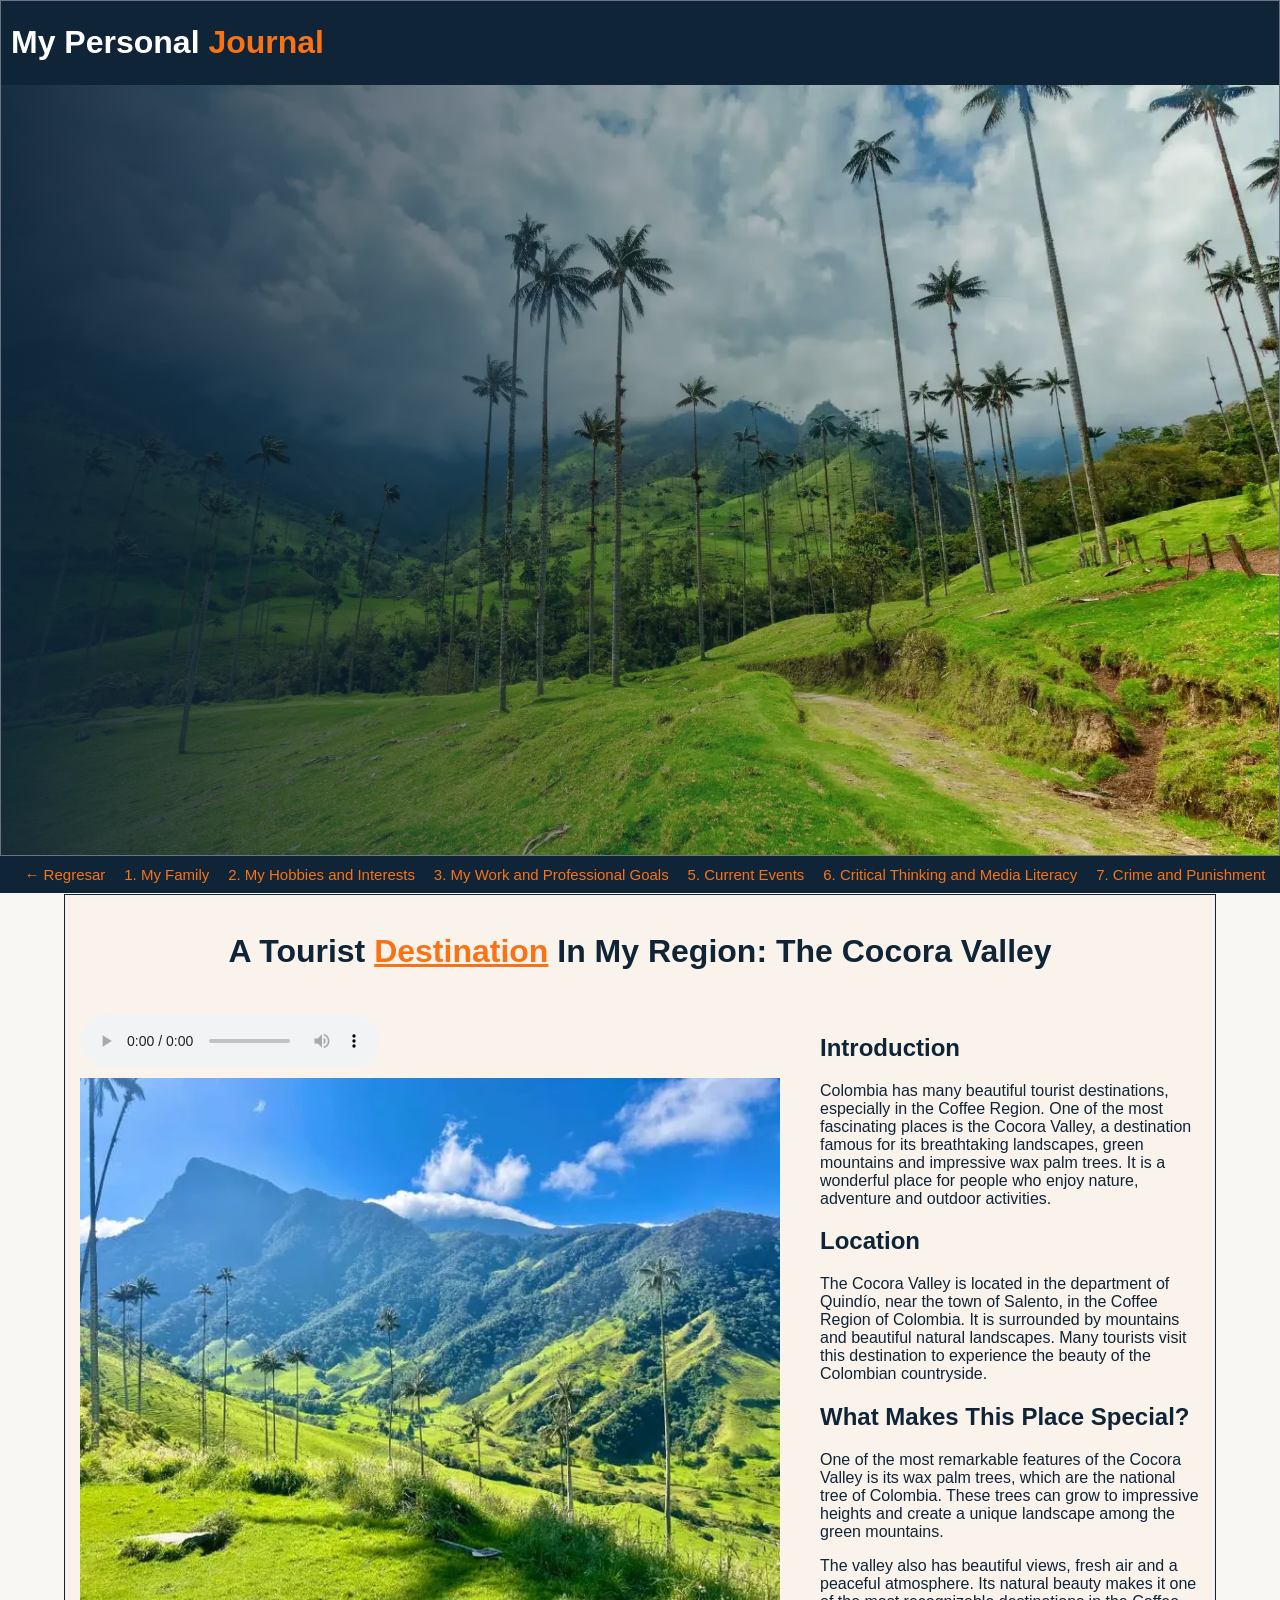
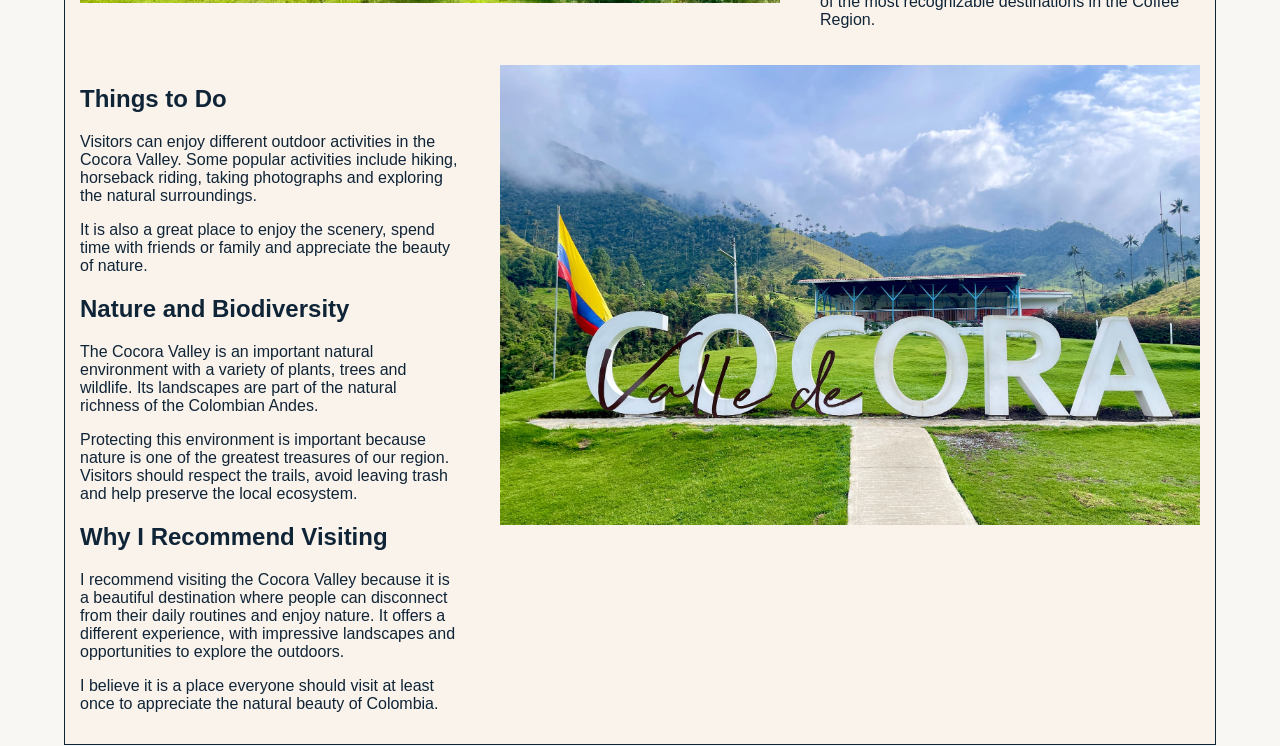
<file: posts/turismo.html>
<!DOCTYPE html>
<html lang="es">
<head>
    <meta charset="UTF-8">
    <meta name="viewport" content="width=device-width, initial-scale=1.0">

    <title>A Tourist Destination | Henry's Blog</title>

    <link rel="stylesheet" href="../css/turismo.css">

</head>

<body>

    <header>

        <h1>My Personal <span class="color_naranja">Journal</span></h1>

        <div class="contenedor-imagen"></div>

    </header>

    <nav class="navegacion">

        <a href="../index.html">← Regresar</a>

        <a href="../posts/familia.html">1. My Family</a>

        <a href="../posts/hobbies.html">2. My Hobbies and Interests</a>

        <a href="../posts/metas.html">3. My Work and Professional Goals</a>

        <a href="../posts/actualidad.html">5. Current Events</a>
        
        <a href="../posts/pensamiento-critico.html">6. Critical Thinking and Media Literacy</a>

        <a href="../posts/crimenes.html">7. Crime and Punishment</a>

    </nav>

    <main class="contenedor-principal">

        <h1 class="alinear">A Tourist <span class="subrayado">Destination</span> In My Region: The Cocora Valley</h1>

        <section class="contenido-familia">
            
            <div class="multimedia">
                
                <audio controls>
                    <source src="../audio/Turismo.m4a" type="audio/mp4">
                </audio>

                <img src="../img/cocora-2.webp" class="dimensiones-imagen">
        
            </div>

            <div class="introduccion">
                <h2>Introduction</h2>
                <p>Colombia has many beautiful tourist destinations, especially in the Coffee Region. One of the most fascinating places is the Cocora Valley, a destination famous for its breathtaking landscapes, green mountains and impressive wax palm trees. It is a wonderful place for people who enjoy nature, adventure and outdoor activities.</p>
                <h2>Location</h2>
                <p>The Cocora Valley is located in the department of Quindío, near the town of Salento, in the Coffee Region of Colombia. It is surrounded by mountains and beautiful natural landscapes. Many tourists visit this destination to experience the beauty of the Colombian countryside.</p>
                <h2>What Makes This Place Special?</h2>
                <p>One of the most remarkable features of the Cocora Valley is its wax palm trees, which are the national tree of Colombia. These trees can grow to impressive heights and create a unique landscape among the green mountains.</p>
                <p>The valley also has beautiful views, fresh air and a peaceful atmosphere. Its natural beauty makes it one of the most recognizable destinations in the Coffee Region.</p>
            </div>

        </section>

        <section class="contenido-familia bloque-invertido">
            
            <div class="introduccion">
                
                <h2>Things to Do</h2>
                
                <p>
                    Visitors can enjoy different outdoor activities in the Cocora Valley. Some popular activities include hiking, horseback riding, taking photographs and exploring the natural surroundings.
                </p>
                <p>
                    It is also a great place to enjoy the scenery, spend time with friends or family and appreciate the beauty of nature.
                </p>

                <h2>Nature and Biodiversity</h2>

                <p>The Cocora Valley is an important natural environment with a variety of plants, trees and wildlife. Its landscapes are part of the natural richness of the Colombian Andes.</p>
                <p>Protecting this environment is important because nature is one of the greatest treasures of our region. Visitors should respect the trails, avoid leaving trash and help preserve the local ecosystem.</p>

                <h2>Why I Recommend Visiting</h2>

                <p>I recommend visiting the Cocora Valley because it is a beautiful destination where people can disconnect from their daily routines and enjoy nature. It offers a different experience, with impressive landscapes and opportunities to explore the outdoors.</p>
                <p>I believe it is a place everyone should visit at least once to appreciate the natural beauty of Colombia.</p>
            </div>

            <div class="multimedia">

                <img src="../img/cocora-3.jpg"
                    alt="Another family photograph">

            </div>

        </section>

    </main>

</body>
</html>
</file>
<file: css/estilos.css>
/* ========================================
   CONFIGURACIÓN GENERAL
======================================== */

body {
    margin: 0;
    background-color: #f8f7f4;
    font-family: Arial, sans-serif;
    color: #0f2437;
}

header {
    background-color: #0f2437;
    color: white;
    border: 1px solid #6B7280;
}

h1 {
    padding: 2px 10px;
}

.color_naranja {
    color: #F97316;
}


/* ========================================
   IMAGEN PRINCIPAL - EFECTO PARALLAX
======================================== */

.contenedor-imagen {
    position: relative;
    display: block;
    width: 100%;
    height: 1000px;

    background-image: url("../img/Yo.png");
    background-size: cover;
    background-position: center;
    background-attachment: fixed;
}

.contenedor-imagen::after {
    content: "";
    position: absolute;
    inset: 0;

    background: linear-gradient(
        to right,
        rgba(15, 36, 55, 0.95),
        rgba(15, 36, 55, 0.4),
        transparent
    );
}


/* ========================================
   FOTO DE PERFIL
======================================== */

.foto-perfil-1 {
    width: 150px;
    height: 150px;
    border-radius: 50%;
    border: 2px solid #F97316;
    overflow: hidden;
    padding: 3px;
    margin: 10px 20px;
    flex-shrink: 0;
}

.foto-perfil-1 img {
    width: 100%;
    height: 100%;
    object-fit: cover;
    object-position: center;
}


/* ========================================
   CONTENEDOR PRINCIPAL
======================================== */

.contenedor_principal {
    background-color: #fff7eb;
    width: 100%;
    margin: 0;
    padding: 25px 20px;
    box-sizing: border-box;

    display: flex;
    align-items: center;
    justify-content: center;
    gap: 35px;

    min-height: 220px;
}


/* ========================================
   INFORMACIÓN PERSONAL
======================================== */

.informacion-perfil {
    display: flex;
    flex-direction: column;
    width: 300px;
    flex-shrink: 0;
    gap: 6px;
}

.informacion-perfil h2,
.informacion-perfil h3,
.informacion-perfil p {
    margin: 0;
}

.informacion-perfil h2 {
    font-size: 25px;
}

.informacion-perfil h3 {
    font-size: 19px;
    color: #F97316;
}

.informacion-perfil p {
    font-size: 14px;
    line-height: 1.5;
}


/* ========================================
   INFORMACIÓN ADICIONAL
======================================== */

.informacion-adicional {
    border-left: 1px solid #ddd;
    padding-left: 35px;
    margin-left: 10px;

    display: flex;
    flex-direction: column;
    gap: 20px;

    width: 300px;
}

.dato {
    display: flex;
    align-items: center;
    gap: 15px;
}

.icono {
    font-size: 32px;
    color: #F97316;
    width: 40px;
    text-align: center;
    flex-shrink: 0;
}

.dato h4,
.dato p {
    margin: 0;
}

.dato h4 {
    font-size: 17px;
}

.dato p {
    font-size: 13px;
    line-height: 1.5;
}


/* ========================================
   SECCIÓN DEL BLOG
======================================== */

.seccion-blog {
    padding: 20px 35px;
    margin: 2px 20px;
}

.titulo-blog {
    display: flex;
    align-items: center;
    gap: 15px;
}

.titulo-blog h2 {
    margin: 0;
    font-size: 32px;
    white-space: nowrap;
}

.titulo-blog h2 span {
    color: #F97316;
}

.linea-naranja {
    flex: 1;
    height: 2px;
    background-color: #F97316;
}

.descripcion-blog {
    margin: 5px 0 0;
    font-size: 14px;
}


/* ========================================
   TARJETAS DE PUBLICACIONES
======================================== */

.publicaciones {
    display: grid;
    grid-template-columns: repeat(4, 1fr);
    gap: 20px;
    padding: 20px 35px;
}

.tarjeta {
    position: relative;
    background-color: white;
    border: 1px solid #ddd;
    border-radius: 12px;
    overflow: hidden;
    box-shadow: 0 2px 5px rgba(0, 0, 0, 0.08);

    transition: transform 0.3s ease;
}

.tarjeta img {
    display: block;
    width: 100%;
    height: 130px;
    object-fit: cover;
}

.tarjeta:hover {
    transform: scale(1.1);
    z-index: 10;
}


/* ========================================
   NÚMERO DE PUBLICACIÓN
======================================== */

.numero {
    position: absolute;
    top: 10px;
    left: 10px;
    background-color: #F97316;
    color: white;
    padding: 5px 9px;
    border-radius: 6px;
    font-weight: bold;
    font-size: 13px;
}


/* ========================================
   CONTENIDO DE LAS TARJETAS
======================================== */

.contenido-tarjeta {
    padding: 12px 15px;
}

.contenido-tarjeta h3 {
    margin: 0 0 12px;
    font-size: 17px;
}

.contenido-tarjeta p {
    font-size: 14px;
    line-height: 1.4;
    min-height: 58px;
    margin: 0 0 12px;
}


/* ========================================
   BOTONES READ POST
======================================== */

.contenido-tarjeta a {
    display: inline-block;
    background-color: #F97316;
    color: white;
    text-decoration: none;
    padding: 8px 13px;
    border-radius: 6px;
    font-size: 13px;
    font-weight: bold;
}

.contenido-tarjeta a:hover {
    background-color: #EA580C;
}


/* ========================================
   ADAPTACIÓN PARA TABLETS
======================================== */

@media (max-width: 900px) {

    .publicaciones {
        grid-template-columns: repeat(2, 1fr);
    }

}


/* ========================================
   ADAPTACIÓN PARA CELULARES
======================================== */

@media (max-width: 650px) {

    .contenedor_principal {
        flex-wrap: wrap;
        justify-content: center;
        gap: 20px;
    }

    .informacion-perfil {
        width: 250px;
    }

    .informacion-adicional {
        border-left: none;
        border-top: 1px solid #ddd;
        padding: 15px 0 0;
        margin: 0;
        width: 100%;
    }

    .contenedor-imagen {
        background-attachment: scroll;
    }

}

@media (max-width: 550px) {

    .publicaciones {
        grid-template-columns: 1fr;
    }

}
</file>
<file: css/actualidad.css>
body {
    margin: 0;
    background-color: #f8f7f4;
    font-family: Arial, sans-serif;
    color: #0f2437;
}

header {
    background-color: #0f2437;
    color: white;
    border: 1px solid #6B7280;
}

.navegacion {
    display: flex;
    align-items: center;
    background-color: #0f2437;
    padding: 10px;
    justify-content: space-around;
}


.navegacion a {
    text-decoration: none;
    color: #F97316;
    margin-left: 10px;
    display: inline-block;
    transition: transform 0.3s ease;
    font-size: 15px;
}

.navegacion a:hover {
    transform: scale(1.1);
    text-decoration: underline;
}

.color_naranja {
    color: #F97316;
}

h1 {
    padding: 2px 10px;
}

.contenedor-imagen {
    position: relative;
    display: block;
    width: 100%;
    height: 770px;

    background-image: url("../img/actualidad.jpg");
    background-size: cover;
    background-position: center;
    background-attachment: fixed;
}

.contenedor-imagen::after {
    content: "";
    position: absolute;
    inset: 0;

    background: linear-gradient(
        to right,
        rgba(15, 36, 55, 0.95),
        rgba(15, 36, 55, 0.4),
        transparent
    );
}

.subrayado {
    text-decoration: underline;
    color: #F97316;
}

.alinear {
    text-align: center;
}

.dimensiones-imagen {
    max-width: 100%;
    width: 700px;
    height: auto;
}

.contenido-familia {
    display: flex;
    align-items: flex-start;
    gap: 40px;
}

.multimedia {
    display: flex;
    flex-direction: column;
    gap: 10px;

    flex: 0 1 700px;
    margin: 20px 0;
}

.multimedia img:not(.dimensiones-imagen) {
    width: 100%;
    height: auto;
}

.introduccion {
    flex: 1;
    margin-top: 20px;
}

.contenedor-principal {
    width: 90%;
    max-width: 1500px;
    margin: 1px auto;
    padding: 15px;
    background-color: #f0d7bb;
    box-sizing: border-box;
    border: 1px solid #0f2437;
}

.amarillo {
    color: #f5f916;
}

.azul {
    color: #001aac;
}

.rojo {
    color: red;
}
</file>
<file: css/crimenes.css>
body {
    margin: 0;
    background-color: #f8f7f4;
    font-family: Arial, sans-serif;
    color: #0f2437;
}

header {
    background-color: #0f2437;
    color: white;
    border: 1px solid #6B7280;
}

.navegacion {
    display: flex;
    align-items: center;
    background-color: #0f2437;
    padding: 10px;
    justify-content: space-around;
}


.navegacion a {
    text-decoration: none;
    color: #F97316;
    margin-left: 10px;
    display: inline-block;
    transition: transform 0.3s ease;
    font-size: 15px;
}

.navegacion a:hover {
    transform: scale(1.1);
    text-decoration: underline;
}

.color_naranja {
    color: #F97316;
}

h1 {
    padding: 2px 10px;
}

.contenedor-imagen {
    position: relative;
    display: block;
    width: 100%;
    height: 770px;

    background-image: url("../img/crimen.jpeg");
    background-size: cover;
    background-position: center;
    background-attachment: fixed;
}

.contenedor-imagen::after {
    content: "";
    position: absolute;
    inset: 0;

    background: linear-gradient(
        to right,
        rgba(15, 36, 55, 0.95),
        rgba(15, 36, 55, 0.4),
        transparent
    );
}

.subrayado {
    text-decoration: underline;
    color: #F97316;
}

.alinear {
    text-align: center;
}

.dimensiones-imagen {
    max-width: 100%;
    width: 700px;
    height: auto;
}

/* Dimensiones de los videos */

/* Dimensiones de los videos */

.contenedor-video {
    width: 100%;
    max-width: 700px;
    aspect-ratio: 16 / 9;
}

.contenedor-video iframe {
    width: 100%;
    height: 100%;
    display: block;
    border: none;
    border-radius: 10px;
}

.video-pequeno {
    width: 100%;
    max-width: 650px;
    margin: 0 auto;
}

.contenido-familia {
    display: flex;
    align-items: flex-start;
    gap: 40px;
}

.multimedia {
    display: flex;
    flex-direction: column;
    gap: 10px;

    flex: 0 1 700px;
    margin: 20px 0;
}

.multimedia img:not(.dimensiones-imagen) {
    width: 100%;
    height: auto;
}

.introduccion {
    flex: 1;
    margin-top: 20px;
}

.contenedor-principal {
    width: 90%;
    max-width: 1500px;
    margin: 1px auto;
    padding: 15px;
    background-color: rgb(250, 243, 235);
    box-sizing: border-box;
    border: 1px solid #0f2437;
}
</file>
<file: css/familia.css>
body {
    margin: 0;
    background-color: #f8f7f4;
    font-family: Arial, sans-serif;
    color: #0f2437;
}

header {
    background-color: #0f2437;
    color: white;
    border: 1px solid #6B7280;
}

.navegacion {
    display: flex;
    align-items: center;
    background-color: #0f2437;
    padding: 10px;
    justify-content: space-around;
}


.navegacion a {
    text-decoration: none;
    color: #F97316;
    margin-left: 10px;
    display: inline-block;
    transition: transform 0.3s ease;
    font-size: 15px;
}

.navegacion a:hover {
    transform: scale(1.1);
    text-decoration: underline;
}

.color_naranja {
    color: #F97316;
}

h1 {
    padding: 2px 10px;
}

.contenedor-imagen {
    position: relative;
    display: block;
    width: 100%;
    height: 770px;

    background-image: url("../img/familia-2.jpg");
    background-size: cover;
    background-position: center;
    background-attachment: fixed;
}

.contenedor-imagen::after {
    content: "";
    position: absolute;
    inset: 0;

    background: linear-gradient(
        to right,
        rgba(15, 36, 55, 0.95),
        rgba(15, 36, 55, 0.4),
        transparent
    );
}

.subrayado {
    text-decoration: underline;
    color: #F97316;
}

.alinear {
    text-align: center;
}

.dimensiones-imagen {
    max-width: 100%;
    width: 700px;
    height: auto;
}

.contenido-familia {
    display: flex;
    align-items: flex-start;
    gap: 40px;
}

.multimedia {
    display: flex;
    flex-direction: column;
    gap: 10px;

    flex: 0 1 700px;
    margin: 20px 0;
}

.multimedia img:not(.dimensiones-imagen) {
    width: 100%;
    height: auto;
}

.introduccion {
    flex: 1;
    margin-top: 20px;
}

.contenedor-principal {
    width: 90%;
    max-width: 1500px;
    margin: 1px auto;
    padding: 15px;
    background-color: rgb(250, 243, 235);
    box-sizing: border-box;
    border: 1px solid #0f2437;
}
</file>
<file: css/hobbies.css>
body {
    margin: 0;
    background-color: #f8f7f4;
    font-family: Arial, sans-serif;
    color: #0f2437;
}

header {
    background-color: #0f2437;
    color: white;
    border: 1px solid #6B7280;
}

.navegacion {
    display: flex;
    align-items: center;
    background-color: #0f2437;
    padding: 10px;
    justify-content: space-around;
}


.navegacion a {
    text-decoration: none;
    color: #F97316;
    margin-left: 10px;
    display: inline-block;
    transition: transform 0.3s ease;
    font-size: 15px;
}

.navegacion a:hover {
    transform: scale(1.1);
    text-decoration: underline;
}

.color_naranja {
    color: #F97316;
}

h1 {
    padding: 2px 10px;
}

.contenedor-imagen {
    position: relative;
    display: block;
    width: 100%;
    height: 770px;

    background-image: url("../img/hobbie.jpg");
    background-size: cover;
    background-position: center;
    background-attachment: fixed;
}

.contenedor-imagen::after {
    content: "";
    position: absolute;
    inset: 0;

    background: linear-gradient(
        to right,
        rgba(15, 36, 55, 0.95),
        rgba(15, 36, 55, 0.4),
        transparent
    );
}

.subrayado {
    text-decoration: underline;
    color: #F97316;
}

.alinear {
    text-align: center;
}

.dimensiones-imagen {
    max-width: 100%;
    width: 700px;
    height: auto;
}

/* Dimensiones de los videos */

.dimensiones-video {
    width: 700px;
    max-width: 100%;
    aspect-ratio: 16 / 9;
    height: auto;
    display: block;
    border-radius: 10px;
    border: none;
}

.video-pequeno {
    width: 450px;
    max-width: 100%;
    display: block;
    margin: 0 auto;
}

.contenido-familia {
    display: flex;
    align-items: flex-start;
    gap: 40px;
}

.multimedia {
    display: flex;
    flex-direction: column;
    gap: 10px;

    flex: 0 1 700px;
    margin: 20px 0;
}

.multimedia img:not(.dimensiones-imagen) {
    width: 100%;
    height: auto;
}

.introduccion {
    flex: 1;
    margin-top: 20px;
}

.contenedor-principal {
    width: 90%;
    max-width: 1500px;
    margin: 1px auto;
    padding: 15px;
    background-color: rgb(250, 243, 235);
    box-sizing: border-box;
    border: 1px solid #0f2437;
}

.contenedor-video {
    width: 100%;
    max-width: 700px;
    aspect-ratio: 16 / 9;
}

.contenedor-video iframe {
    width: 100%;
    height: 100%;
    border: none;
    border-radius: 10px;
}

.contenedor-video {
    width: 100%;
    max-width: 700px;
    aspect-ratio: 16 / 9;
}

.contenedor-video iframe {
    width: 100%;
    height: 100%;
    border: none;
    border-radius: 10px;
}

.contenedor-video.vertical {
    max-width: 350px;
    aspect-ratio: 9 / 16;
    margin: 0 auto;
}
</file>
<file: css/metas.css>
body {
    margin: 0;
    background-color: #f8f7f4;
    font-family: Arial, sans-serif;
    color: #0f2437;
}

header {
    background-color: #0f2437;
    color: white;
    border: 1px solid #6B7280;
}

.navegacion {
    display: flex;
    align-items: center;
    background-color: #0f2437;
    padding: 10px;
    justify-content: space-around;
}


.navegacion a {
    text-decoration: none;
    color: #F97316;
    margin-left: 10px;
    display: inline-block;
    transition: transform 0.3s ease;
    font-size: 15px;
}

.navegacion a:hover {
    transform: scale(1.1);
    text-decoration: underline;
}

.color_naranja {
    color: #F97316;
}

h1 {
    padding: 2px 10px;
}

.contenedor-imagen {
    position: relative;
    display: block;
    width: 100%;
    height: 770px;

    background-image: url("../img/programacion.avif");
    background-size: cover;
    background-position: center;
    background-attachment: fixed;
}

.contenedor-imagen::after {
    content: "";
    position: absolute;
    inset: 0;

    background: linear-gradient(
        to right,
        rgba(15, 36, 55, 0.95),
        rgba(15, 36, 55, 0.4),
        transparent
    );
}

.subrayado {
    text-decoration: underline;
    color: #F97316;
}

.alinear {
    text-align: center;
}

.dimensiones-imagen {
    max-width: 100%;
    width: 700px;
    height: auto;
}

.contenido-familia {
    display: flex;
    align-items: flex-start;
    gap: 40px;
}

.multimedia {
    display: flex;
    flex-direction: column;
    gap: 10px;

    flex: 0 1 700px;
    margin: 20px 0;
}

.multimedia img:not(.dimensiones-imagen) {
    width: 100%;
    height: auto;
}

.introduccion {
    flex: 1;
    margin-top: 20px;
}

.contenedor-principal {
    width: 90%;
    max-width: 1500px;
    margin: 1px auto;
    padding: 15px;
    background-color: rgb(250, 243, 235);
    box-sizing: border-box;
    border: 1px solid #0f2437;
}
</file>
<file: css/pensamiento-critico.css>
body {
    margin: 0;
    background-color: #f8f7f4;
    font-family: Arial, sans-serif;
    color: #0f2437;
}

header {
    background-color: #0f2437;
    color: white;
    border: 1px solid #6B7280;
}

.navegacion {
    display: flex;
    align-items: center;
    background-color: #0f2437;
    padding: 10px;
    justify-content: space-around;
}


.navegacion a {
    text-decoration: none;
    color: #F97316;
    margin-left: 10px;
    display: inline-block;
    transition: transform 0.3s ease;
    font-size: 15px;
}

.navegacion a:hover {
    transform: scale(1.1);
    text-decoration: underline;
}

.color_naranja {
    color: #F97316;
}

h1 {
    padding: 2px 10px;
}

.contenedor-imagen {
    position: relative;
    display: block;
    width: 100%;
    height: 770px;

    background-image: url("../img/noticias-falsas-portada.jpg");
    background-size: cover;
    background-position: center;
    background-attachment: fixed;
}

.contenedor-imagen::after {
    content: "";
    position: absolute;
    inset: 0;

    background: linear-gradient(
        to right,
        rgba(15, 36, 55, 0.95),
        rgba(15, 36, 55, 0.4),
        transparent
    );
}

.subrayado {
    text-decoration: underline;
    color: #F97316;
}

.alinear {
    text-align: center;
}

.dimensiones-imagen {
    max-width: 100%;
    width: 700px;
    height: auto;
}

.contenido-familia {
    display: flex;
    align-items: flex-start;
    gap: 40px;
}

.multimedia {
    display: flex;
    flex-direction: column;
    gap: 10px;

    flex: 0 1 700px;
    margin: 20px 0;
}

.multimedia img:not(.dimensiones-imagen) {
    width: 100%;
    height: auto;
}

.introduccion {
    flex: 1;
    margin-top: 20px;
}

.contenedor-principal {
    width: 90%;
    max-width: 1500px;
    margin: 1px auto;
    padding: 15px;
    background-color: rgb(250, 243, 235);
    box-sizing: border-box;
    border: 1px solid #0f2437;
}
</file>
<file: css/turismo.css>
body {
    margin: 0;
    background-color: #f8f7f4;
    font-family: Arial, sans-serif;
    color: #0f2437;
}

header {
    background-color: #0f2437;
    color: white;
    border: 1px solid #6B7280;
}

.navegacion {
    display: flex;
    align-items: center;
    background-color: #0f2437;
    padding: 10px;
    justify-content: space-around;
}


.navegacion a {
    text-decoration: none;
    color: #F97316;
    margin-left: 10px;
    display: inline-block;
    transition: transform 0.3s ease;
    font-size: 15px;
}

.navegacion a:hover {
    transform: scale(1.1);
    text-decoration: underline;
}

.color_naranja {
    color: #F97316;
}

h1 {
    padding: 2px 10px;
}

.contenedor-imagen {
    position: relative;
    display: block;
    width: 100%;
    height: 770px;

    background-image: url("../img/cocora.webp");
    background-size: cover;
    background-position: center;
    background-attachment: fixed;
}

.contenedor-imagen::after {
    content: "";
    position: absolute;
    inset: 0;

    background: linear-gradient(
        to right,
        rgba(15, 36, 55, 0.95),
        rgba(15, 36, 55, 0.4),
        transparent
    );
}

.subrayado {
    text-decoration: underline;
    color: #F97316;
}

.alinear {
    text-align: center;
}

.dimensiones-imagen {
    max-width: 100%;
    width: 700px;
    height: auto;
}

.contenido-familia {
    display: flex;
    align-items: flex-start;
    gap: 40px;
}

.multimedia {
    display: flex;
    flex-direction: column;
    gap: 10px;

    flex: 0 1 700px;
    margin: 20px 0;
}

.multimedia img:not(.dimensiones-imagen) {
    width: 100%;
    height: auto;
}

.introduccion {
    flex: 1;
    margin-top: 20px;
}

.contenedor-principal {
    width: 90%;
    max-width: 1500px;
    margin: 1px auto;
    padding: 15px;
    background-color: rgb(250, 243, 235);
    box-sizing: border-box;
    border: 1px solid #0f2437;
}
</file>
